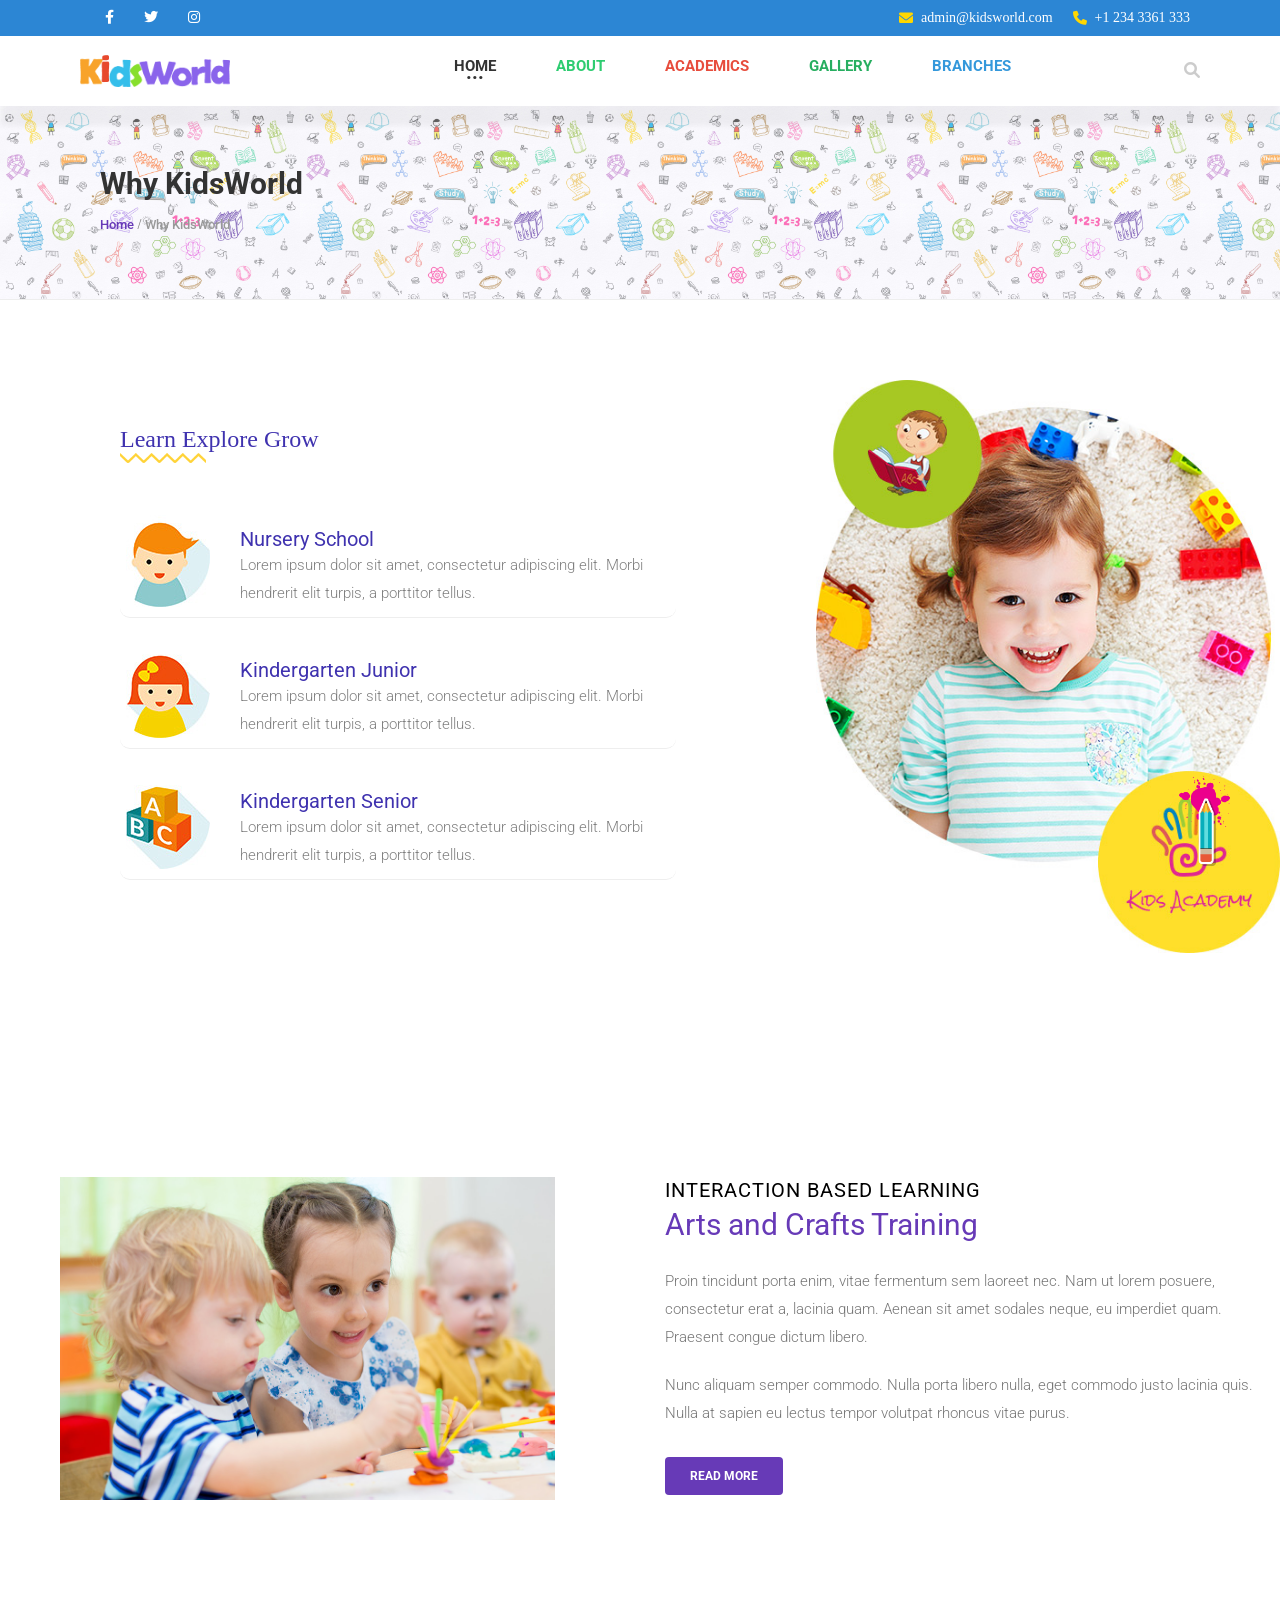
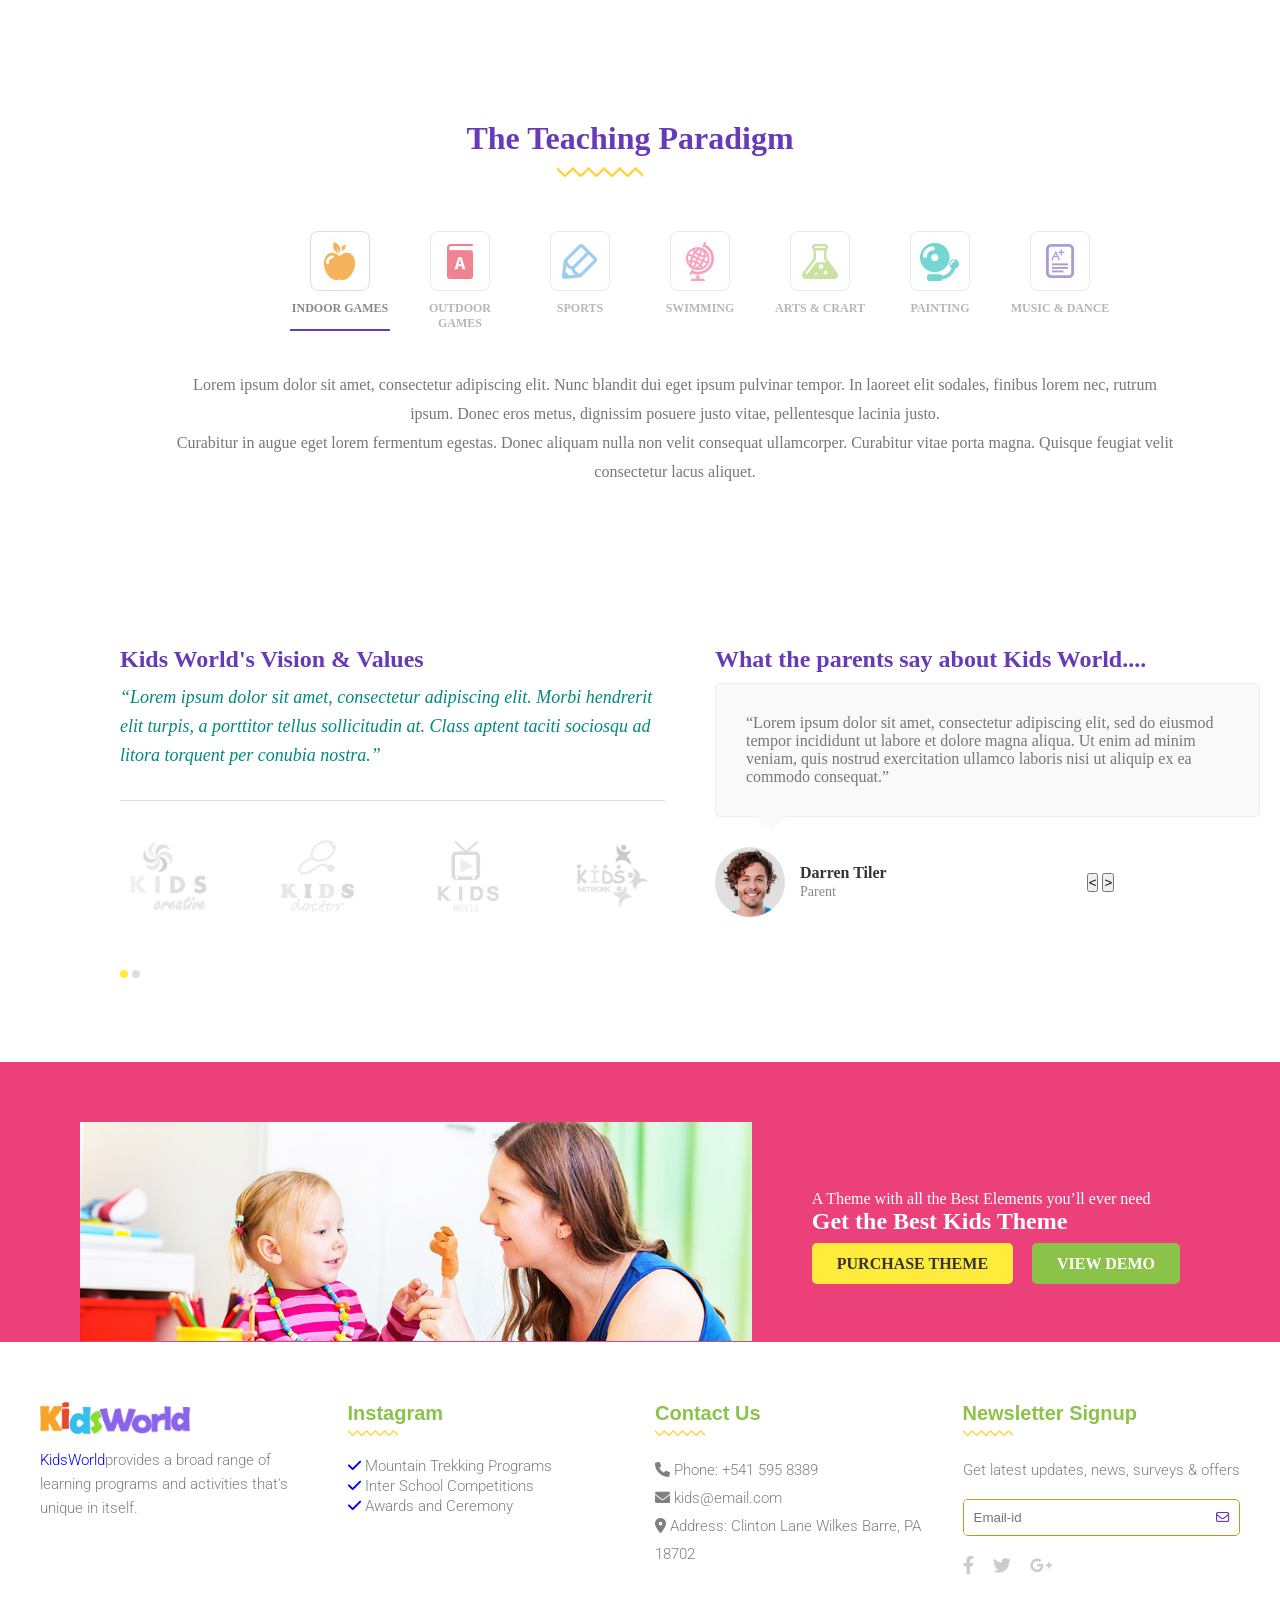
<file: kidsabout.html>
<!DOCTYPE html>
<html lang="en">
<head>
    <meta charset="UTF-8">
    <meta name="viewport" content="width=device-width, initial-scale=1.0">
    <title>Document</title>
     <link rel="stylesheet" href="https://cdnjs.cloudflare.com/ajax/libs/font-awesome/6.5.1/css/all.min.css">

    <link rel="stylesheet" href="https://cdnjs.cloudflare.com/ajax/libs/font-awesome/6.0.0/css/all.min.css">
    <link href="https://fonts.googleapis.com/css2?family=Roboto:wght@400;700;900&display=swap" rel="stylesheet">
    <link href="https://fonts.googleapis.com/css2?family=Oleo+Script:wght@400;700&display=swap" rel="stylesheet">
    <link rel="stylesheet" href="./assets/css/kidsabout.css">
</head>
<body>
    <style>
        *{
            box-sizing: border-box;
            margin: 0;
            padding: 0;
        }
         .hero-section {
            
               display: block;
               width: 100%;
               clear: both; 
                position: relative; 
}
.fixed-pencil {
    position: fixed;
     bottom: 30px;    
    right: 30px;       
    width: 90px;       
    z-index: 9999;     
    cursor: pointer;
    transition: 0.3s ease;
}


.fixed-pencil:hover {
    transform: scale(1.2) rotate(15deg);
}

.fixed-pencil img {
    width: 100%;
    height: auto;
}

     </style>
</head>
<body>
    <div class="top-bar">
        <div class="top-flex">
            <div class="social-links">
                <a href="#"><i class="fab fa-facebook-f"></i></a>
                <a href="#"><i class="fab fa-twitter"></i></a>
                <a href="#"><i class="fab fa-instagram"></i></a>
                <a href="#"><i class="fab fa-linedin-in"></i></a>
             </div>
             <div class="contact-info">
                <span><i class="fas fa-envelope"></i>admin@kidsworld.com</span>
                <span><i class="fas fa-phone"></i> +1 234 3361 333</span>
            </div>
        </div>
     </div>
   <header class="main-header">
    <div class="container nav-flex">
        <div class="logo">
            <img src="assets/image/logo.png" alt="logo" style="width: 150px;">
        </div>
        <nav>
            <ul class="nav-links">
                <li class="dropdown"><a href="index.html" class="active">HOME</a>
                <ul class="dropdown-content">
                    <li><a href="#">Home Kindergarten</a></li>
                </ul>
            </li>
                <li class="dropdown"><a href="#" class="target">ABOUT</a>
                    
                <ul class="dropdown-content">
                    <li> <a href="#">Infrastructre</a></li>
                </ul>
            </li>
                <li class="dropdown"><a href="kidsaca.html" class="target">ACADEMICS</a>
                <ul class="dropdown-content"> 
                    <li><a href="#">Our Approach </a></li>
                </ul>
            </li>
                <li class="dropdown"><a href="kidsgal.html" class="target">GALLERY</a>
                <ul class="dropdown-content">
                    <li> <a href="#">Portfofio-Title Overlay</a></li>
                </ul>
            </li>
                <li class="dropdown"><a href="kidsbran.html" class="target">BRANCHES</a>
                <ul class="dropdown-content"><li> <a href="#">Contact 1</a>
                </li>
            </ul>
            </li>
             </ul>
        </nav>
        <div class="search-btn"><i class="fas fa-search"></i>
        </div>
    </div>
   </header>
   <div class="fixed-pencil">
    <img src="assets/image/pencil.png" alt="Pencil Icon">
</div>
<section class="page-banner">
    <div class="banner-content">
        <h1>Why KidsWorld</h1>
        <nav class="breadcrumb">
            <a href="#">Home</a> / <span>Why KidsWorld</span>
        </nav>
    </div>
</section>
<section class="learn-section">
    <div class="container learn-flex">
        
        <div class="learn-content">
            <h2 class="title-purple">Learn Explore Grow</h2>
            <img  src="assets/image/zigzag.png" style="margin-bottom: 50px;" alt="zigzag"> 
            <div class="service-list">
                <div class="service-item">
                    <div style="margin-right: 50px;" class="icon-circle orange-bg" >
                        <img src="assets/image/icon5.jpg" alt="Nursery">
                    </div>
                    <div class="service-text">
                        <h3 >Nursery School</h3>
                        <p>Lorem ipsum dolor sit amet, consectetur adipiscing elit. Morbi hendrerit elit turpis, a porttitor tellus.</p>
                    </div>
                </div>

                <div class="service-item">
                    <div style="margin-right: 50px;" class="icon-circle yellow-bg">
                        <img src="assets/image/icon6.jpg" alt="Kindergarten">
                    </div>
                    <div class="service-text">
                        <h3>Kindergarten Junior</h3>
                        <p>Lorem ipsum dolor sit amet, consectetur adipiscing elit. Morbi hendrerit elit turpis, a porttitor tellus.</p>
                    </div>
                </div>

                <div class="service-item">
                    <div style="margin-right: 50px;" class="icon-circle teal-bg">
                        <img src="assets/image/icon4.jpg" alt="Senior">
                    </div>
                    <div class="service-text">
                        <h3>Kindergarten Senior</h3>
                        <p>Lorem ipsum dolor sit amet, consectetur adipiscing elit. Morbi hendrerit elit turpis, a porttitor tellus.</p>
                    </div>
                </div>
            </div>
        </div>

        <div class="learn-image-area">

                <img src="assets/image/img14.jpg" class="kid-img" alt="Kid">
        </div>
        
    </div>
</section>
<section class="arts-crafts-section">
    <div class="container1 arts-flex">
        
        <div class="arts-image">
            <img src="assets/image/why-kids.jpg" alt="Kids doing arts and crafts">
        </div>

        <div class="arts-content">
            <span class="sub-title">INTERACTION BASED LEARNING</span>
            <h2 class="main-title">Arts and Crafts Training</h2>
            
            <p>Proin tincidunt porta enim, vitae fermentum sem laoreet nec. Nam ut lorem posuere, consectetur erat a, lacinia quam. Aenean sit amet sodales neque, eu imperdiet quam. Praesent congue dictum libero.</p>
            
            <p>Nunc aliquam semper commodo. Nulla porta libero nulla, eget commodo justo lacinia quis. Nulla at sapien eu lectus tempor volutpat rhoncus vitae purus.</p>
            
            <a href="#" class="read-more-btn">READ MORE</a>
        </div>

    </div>
</section>
<section class="teaching-paradigm">
    <div class="container">
        <h2 class="section-title">The Teaching Paradigm</h2>
        <img src="assets/image/zigzag.png" style="margin-bottom: 50px;"alt="zigzag"> 

        <div  style="margin-left: 200px;" class="tabs-nav">
            <div class="tab-item active">
                <div class="tab-icon"><img src="assets/image/legacy_03.jpg" alt="apple"></div>
                <span>INDOOR GAMES</span>
            </div>
            <div class="tab-item">
                <div class="tab-icon"><img src="assets/image/legacy_05.jpg" alt="book open"></div>
                <span>OUTDOOR GAMES</span>
            </div>
            <div class="tab-item">
                <div class="tab-icon"><img src="assets/image/legacy_07.jpg" alt="pencil"></div>
                <span>SPORTS</span>
            </div>
            <div class="tab-item">
                <div class="tab-icon"><img src="assets/image/legacy_09.jpg" alt="global"></div>
                <span>SWIMMING</span>
            </div>
            <div class="tab-item">
                <div class="tab-icon"><img src="assets/image/legacy_11.jpg" alt="glass"></div>
                <span>ARTS & CRART</span>
            </div>
            <div class="tab-item">
                <div class="tab-icon"><img src="assets/image/legacy_13.jpg" alt="phone"></div>
                <span>PAINTING</span>
            </div>
            <div class="tab-item">
                <div class="tab-icon"><img src="assets/image/legacy_15.jpg" alt="dic"></div>
                <span>MUSIC & DANCE</span>
            </div>
            </div>

        <div style="margin-left: 150px;"class="tab-content">
            <p>Lorem ipsum dolor sit amet, consectetur adipiscing elit. Nunc blandit dui eget ipsum pulvinar tempor. In laoreet elit sodales, finibus lorem nec, rutrum ipsum. Donec eros metus, dignissim posuere justo vitae, pellentesque lacinia justo.</p>
            <p>Curabitur in augue eget lorem fermentum egestas. Donec aliquam nulla non velit consequat ullamcorper. Curabitur vitae porta magna. Quisque feugiat velit consectetur lacus aliquet.</p>
        </div>
    </div>
</section>
<section class="vision-testimonial-section">
    <div class="container vision-flex">
        
        <div class="vision-column">
            <h2 class="section-title-small">Kids World's Vision & Values</h2>
            <div class="zigzag-yellow"></div>

            <div class="vision-quote">
                <p>“Lorem ipsum dolor sit amet, consectetur adipiscing elit. Morbi hendrerit elit turpis, a porttitor tellus sollicitudin at. Class aptent taciti sociosqu ad litora torquent per conubia nostra.”</p>
            </div>

            <div class="vision-logos">
                <img src="assets/image/client1.jpg" alt="Kids Creative">
                <img src="assets/image/client2.jpg" alt="Kids Doctor">
                <img src="assets/image/client3.jpg" alt="Kids Movie">
                <img src="assets/image/client4.jpg" alt="Kids Network">
            </div>
            <div class="dots">
                <span class="dot active"></span>
                <span class="dot"></span>
            </div>
        </div>

        <div class="testimonial-column">
            <h2 class="section-title-small">What the parents say about Kids World....</h2>
            <div class="zigzag-yellow"></div>

            <div class="testimonial-box">
                <p>“Lorem ipsum dolor sit amet, consectetur adipiscing elit, sed do eiusmod tempor incididunt ut labore et dolore magna aliqua. Ut enim ad minim veniam, quis nostrud exercitation ullamco laboris nisi ut aliquip ex ea commodo consequat.”</p>
                
                <div class="arrow-down"></div>
            </div>

            <div class="parent-info">
                <img src="assets/image/15.jpg" class="parent-img" alt="Darren Tiler">
                <div class="parent-details">
                    <span class="parent-name">Darren Tiler</span>
                    <span class="parent-role">Parent</span>
                </div>
                <div style="margin-left: 200px;" class="nav-arrows">
            
                    <button class="prev-btn">&lt;</button>
                    <button class="next-btn">&gt;</button>
                </div>
            </div>
        </div>
   </div>
   </section>
   <section class="get-theme-banner">
    <div class="container theme-flex">
        <div class="arts-image">
    <img src="assets/image/btm-img.jpg" alt="Kids doing arts and crafts">
</div>
        <div class="theme-text">
            <p>A Theme with all the Best Elements you’ll ever need</p>
            <h2>Get the Best Kids Theme</h2>
        
        
            <a href="#" class="btn-yellow">PURCHASE THEME</a>
            <a href="#" class="btn-green">VIEW DEMO</a>
        </div>
    </div>
    <div class="color-border-line"></div>
</section>

<footer class="footer-section">
    <div class="footer-container">
        
        <div class="footer-col">
            <div>
            <img src="assets/image/footer_logo.png" alt="logo" style="width: 150px; margin-bottom: 10px;">
           </div>
            <p style="font-family: 'Roboto',sans-serif;font-weight: 300;font-size: 15px; line-height: 24px;color: grey;"> <span style="color: blue;">KidsWorld</span>provides a broad range of learning programs and activities that's unique in itself.</p>
            
        </div>

        <div class="footer-col">
            <h3>Instagram</h3>
            <img src="assets/image/zigzag.png" class="zigzag-line" alt="zigzag">
            <ul class="footer-links">
                <li><i class="fas fa-check"></i> Mountain Trekking Programs</li>
                <li><i class="fas fa-check"></i> Inter School Competitions</li>
                <li><i class="fas fa-check"></i> Awards and Ceremony</li>
            </ul>
            </div>

        <div class="footer-col">
            <h3>Contact Us</h3>
            <img src="assets/image/zigzag.png" class="zigzag-line" alt="zigzag">
            <p><i class="fas fa-phone"></i> Phone: +541 595 8389</p>
            <p><i class="fas fa-envelope"></i> kids@email.com</p>
            <p><i class="fas fa-map-marker-alt"></i> Address: Clinton Lane Wilkes Barre, PA 18702</p>
        </div>

        <div class="footer-col">
            <h3>Newsletter Signup</h3>
            <img src="assets/image/zigzag.png" class="zigzag-line" alt="zigzag">
            <p>Get latest updates, news, surveys & offers</p>
            <div class="newsletter-box">
                <input type="email" placeholder="Email-id">
                <button><i class="far fa-envelope"></i></button>
            </div>
            <div class="social-icons">
                <a href="#"><i class="fab fa-facebook-f"></i></a>
                <a href="#"><i class="fab fa-twitter"></i></a>
                <a href="#"><i class="fab fa-google-plus-g"></i></a>
            </div>
        </div>

    </div>
</footer>

    
</body>
</html>
</file>
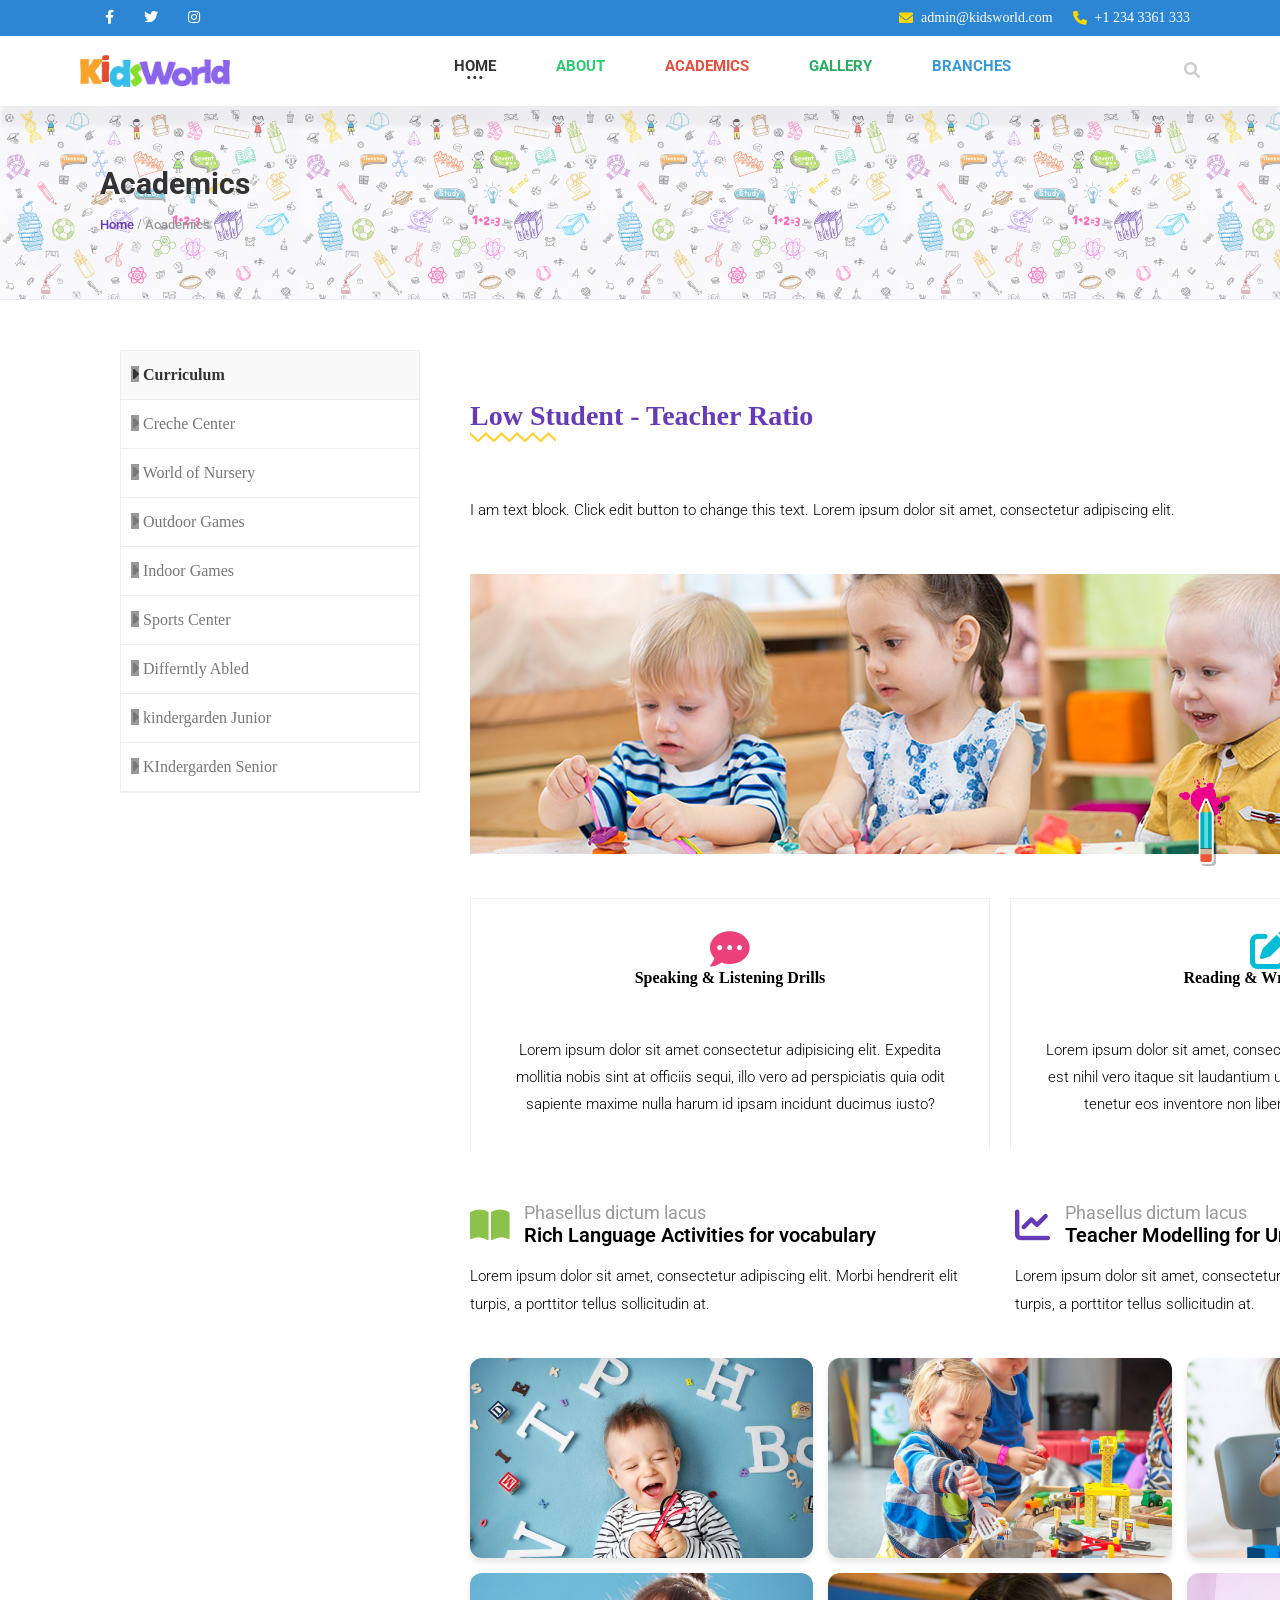
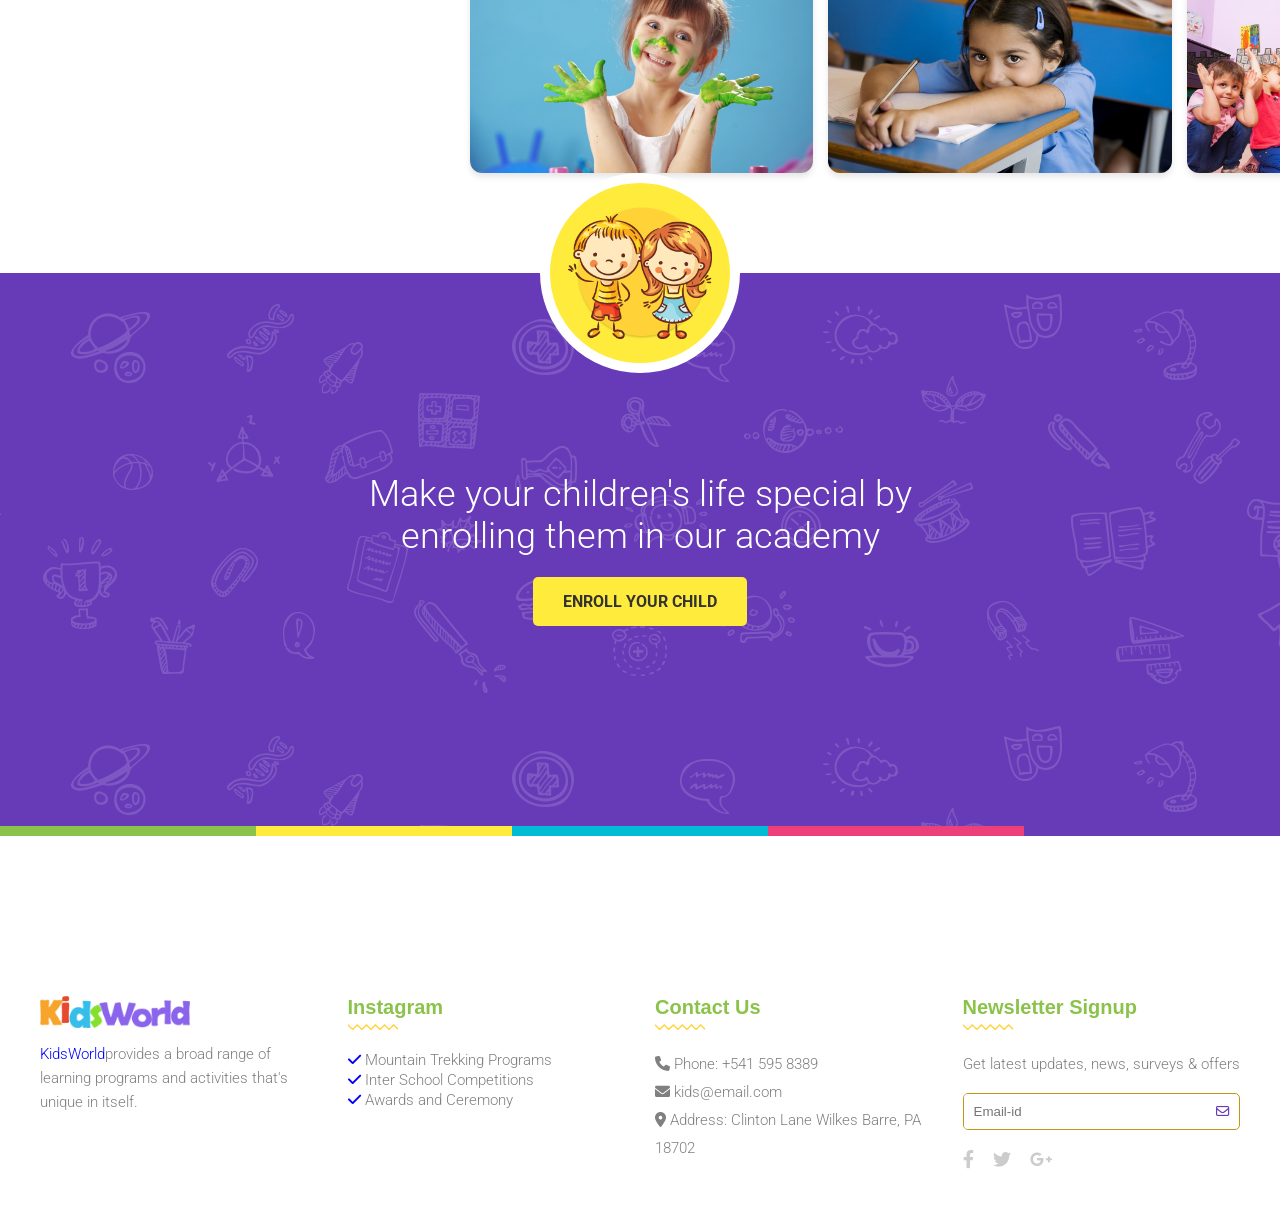
<file: kidsaca.html>
<!DOCTYPE html>
<html lang="en">
<head>
    <meta charset="UTF-8">
    <meta name="viewport" content="width=device-width, initial-scale=1.0">
    <title>Document</title>
    <link rel="stylesheet" href="https://cdnjs.cloudflare.com/ajax/libs/font-awesome/6.5.1/css/all.min.css">

    <link rel="stylesheet" href="https://cdnjs.cloudflare.com/ajax/libs/font-awesome/6.0.0/css/all.min.css">
    <link href="https://fonts.googleapis.com/css2?family=Roboto:wght@400;700;900&display=swap" rel="stylesheet">
    <link href="https://fonts.googleapis.com/css2?family=Oleo+Script:wght@400;700&display=swap" rel="stylesheet">
    <link rel="stylesheet" href="./assets/css/kidsacd.css">
</head>
<body>
    <style>
        *{
            box-sizing: border-box;
            margin: 0;
            padding: 0;
        }
         .hero-section {
            
               display: block;
               width: 100%;
               clear: both; 
                position: relative; 
}
.fixed-pencil {
    position: fixed;
     bottom: 30px;    
    right: 30px;       
    width: 90px;       
    z-index: 9999;     
    cursor: pointer;
    transition: 0.3s ease;
}


.fixed-pencil:hover {
    transform: scale(1.2) rotate(15deg);
}

.fixed-pencil img {
    width: 100%;
    height: auto;
}

     </style>
</head>
<body>
    <div class="top-bar">
        <div class="top-flex">
            <div class="social-links">
                <a href="#"><i class="fab fa-facebook-f"></i></a>
                <a href="#"><i class="fab fa-twitter"></i></a>
                <a href="#"><i class="fab fa-instagram"></i></a>
                <a href="#"><i class="fab fa-linedin-in"></i></a>
             </div>
             <div class="contact-info">
                <span><i class="fas fa-envelope"></i>admin@kidsworld.com</span>
                <span><i class="fas fa-phone"></i> +1 234 3361 333</span>
            </div>
        </div>
     </div>
   <header class="main-header">
    <div class="container nav-flex">
        <div class="logo">
            <img src="assets/image/logo.png" alt="logo" style="width: 150px;">
        </div>
        <nav>
            <ul class="nav-links">
                <li class="dropdown"><a href="index.html" class="active">HOME</a>
                <ul class="dropdown-content">
                    <li><a href="#">Home Kindergarten</a></li>
                </ul>
            </li>
                <li class="dropdown"><a href="kidsabout.html" class="target">ABOUT</a>
                    
                <ul class="dropdown-content">
                    <li> <a href="#">Infrastructre</a></li>
                </ul>
            </li>
                <li class="dropdown"><a href="#" class="target">ACADEMICS</a>
                <ul class="dropdown-content"> 
                    <li><a href="#">Our Approach </a></li>
                </ul>
            </li>
                <li class="dropdown"><a href="kidsgal.html" class="target">GALLERY</a>
                <ul class="dropdown-content">
                    <li> <a href="#">Portfofio-Title Overlay</a></li>
                </ul>
            </li>
                <li class="dropdown"><a href="kidsbran.html" class="target">BRANCHES</a>
                <ul class="dropdown-content"><li> <a href="#">Contact 1</a>
                </li>
            </ul>
            </li>
             </ul>
        </nav>
        <div class="search-btn"><i class="fas fa-search"></i>
        </div>
    </div>
   </header>
   <div class="fixed-pencil">
    <img src="assets/image/pencil.png" alt="Pencil Icon">
</div>
<section class="page-banner">
    <div class="banner-content">
        <h1>Academics</h1>
        <nav class="breadcrumb">
            <a href="#">Home</a> / <span>Academics</span>
        </nav>
    </div>
</section>
<section class="academics-section">
    <div class="container academics-flex">
        
        <aside class="academics-sidebar">
            <ul class="sidebar-menu">
                <li class="active"><i class="fas fa-caret-right fas1" ></i> Curriculum</li>
                <li><i class="fas fa-caret-right fas1"></i> Creche Center</li>
                <li><i class="fas fa-caret-right fas1"></i> World of Nursery</li>
                <li><i class="fas fa-caret-right fas1"></i> Outdoor Games</li>
                <li><i class="fas fa-caret-right fas1"></i> Indoor Games</li>
                <li><i class="fas fa-caret-right fas1"></i> Sports Center</li>
                <li><i class="fas fa-caret-right fas1"></i> Differntly Abled</li>
                <li><i class="fas fa-caret-right fas1"></i> kindergarden Junior</li>
                <li><i class="fas fa-caret-right fas1"></i> KIndergarden Senior</li>
                
            </ul>
        </aside>

        <div class="academics-content">
            <h2>Low Student - Teacher Ratio</h2>
            <img  src="assets/image/zigzag.png" style="margin-bottom: 50px;"alt="zigzag"> 
            
            <p>I am text block. Click edit button to change this text. Lorem ipsum dolor sit amet, consectetur adipiscing elit.</p>
            
            <div class="main-image">
                <img src="assets/image/academic4.jpg" alt="Kids in classroom">
            </div>

            <div class="info-boxes">
                <div class="info-card">
                    <i class="fas fa-comment-dots icon-pink"></i>
                    <h4>Speaking & Listening Drills</h4>
                    <p>Lorem ipsum dolor sit amet consectetur adipisicing elit. Expedita mollitia nobis sint at officiis sequi, illo vero ad perspiciatis quia odit sapiente maxime nulla harum id ipsam incidunt ducimus iusto?</p>
                </div>
                <div class="info-card">
                    <i class="fas fa-edit icon-blue"></i>
                    <h4>Reading & Writing Skills</h4>
                    <p>Lorem ipsum dolor sit amet, consectetur adipisicing elit. Autem iusto est nihil vero itaque sit laudantium ut possimus minus, aliquam quas tenetur eos inventore non libero reiciendis velit cum sunt.</p>
                </div>
            </div>
        

    
<div class="academics-details">
    <div class="curriculum-info">
        <div class="info-item">
            <div class="title-with-icon">
                <i class="fas fa-book-open icon-green"></i>
                <div>
                    <span class="sub-text">Phasellus dictum lacus</span>
                    <h3>Rich Language Activities for vocabulary</h3>
                </div>
            </div>
            <p>Lorem ipsum dolor sit amet, consectetur adipiscing elit. Morbi hendrerit elit turpis, a porttitor tellus sollicitudin at.</p>
        </div>

        <div class="info-item">
            <div class="title-with-icon">
                <i class="fas fa-chart-line icon-purple"></i>
                <div>
                    <span class="sub-text">Phasellus dictum lacus</span>
                    <h3>Teacher Modelling for Understanding</h3>
                </div>
            </div>
            <p>Lorem ipsum dolor sit amet, consectetur adipiscing elit. Morbi hendrerit elit turpis, a porttitor tellus sollicitudin at.</p>
        </div>
    </div>

    <div class="activity-gallery">
        <img src="assets/image/gall3.jpg" alt="ABC Learning">
        <img src="assets/image/gall4.jpg" alt="Playing">
        <img src="assets/image/gall5.jpg" alt="Building Blocks">
        <img src="assets/image/gall6.jpg" alt="Painting">
        <img src="assets/image/gall11.jpg" alt="Happy Kids">
        <img src="assets/image/gall12.jpg" alt="Classroom">
    </div>
</div>
</div>
</div>
</section>
<section class="enroll-section">
    <div class="enroll-bg">
        
        
        <div class="kids-circle">
            <img src="assets/image/testimonial1.png" alt="Kids">
        </div>

        <div class="enroll-content">
            <h2>Make your children's life special by enrolling them in our academy</h2>
            <a href="#" class="enroll-btn">ENROLL YOUR CHILD</a>
        </div>

    </div>
    <div class="color-border-line"></div>
</section>

<footer class="footer-section">
    <div class="footer-container">
        
        <div class="footer-col">
            <div>
            <img src="assets/image/footer_logo.png" alt="logo" style="width: 150px; margin-bottom: 10px;">
           </div>
            <p style="font-family: 'Roboto',sans-serif;font-weight: 300;font-size: 15px; line-height: 24px;color: grey;"> <span style="color: blue;">KidsWorld</span>provides a broad range of learning programs and activities that's unique in itself.</p>
            
        </div>

        <div class="footer-col">
            <h3>Instagram</h3>
            <img src="assets/image/zigzag.png" class="zigzag-line" alt="zigzag">
            <ul class="footer-links">
                <li><i class="fas fa-check"></i> Mountain Trekking Programs</li>
                <li><i class="fas fa-check"></i> Inter School Competitions</li>
                <li><i class="fas fa-check"></i> Awards and Ceremony</li>
            </ul>
            </div>

        <div class="footer-col">
            <h3>Contact Us</h3>
            <img src="assets/image/zigzag.png" class="zigzag-line" alt="zigzag">
            <p><i class="fas fa-phone"></i> Phone: +541 595 8389</p>
            <p><i class="fas fa-envelope"></i> kids@email.com</p>
            <p><i class="fas fa-map-marker-alt"></i> Address: Clinton Lane Wilkes Barre, PA 18702</p>
        </div>

        <div class="footer-col">
            <h3>Newsletter Signup</h3>
            <img src="assets/image/zigzag.png" class="zigzag-line" alt="zigzag">
            <p>Get latest updates, news, surveys & offers</p>
            <div class="newsletter-box">
                <input type="email" placeholder="Email-id">
                <button><i class="far fa-envelope"></i></button>
            </div>
            <div class="social-icons">
                <a href="#"><i class="fab fa-facebook-f"></i></a>
                <a href="#"><i class="fab fa-twitter"></i></a>
                <a href="#"><i class="fab fa-google-plus-g"></i></a>
            </div>
        </div>

    </div>
</footer>
</body>
</html>
</file>
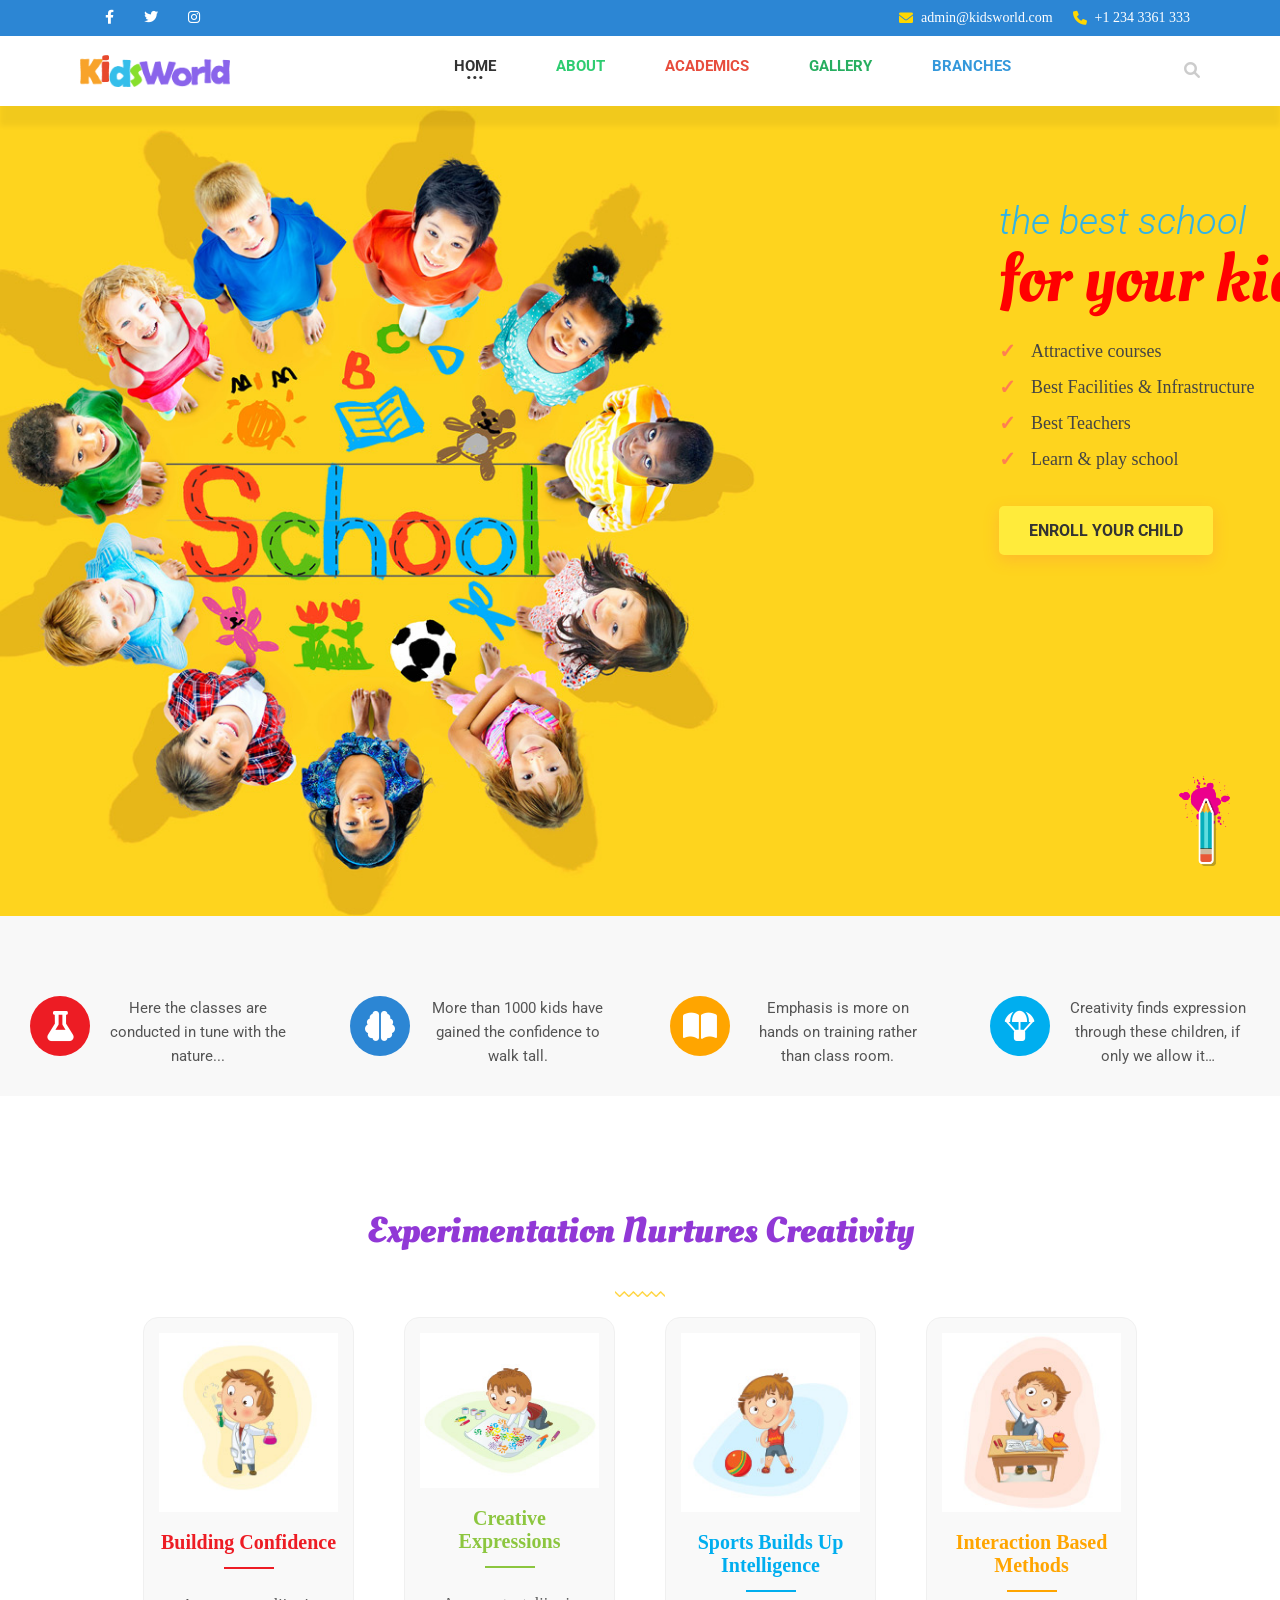
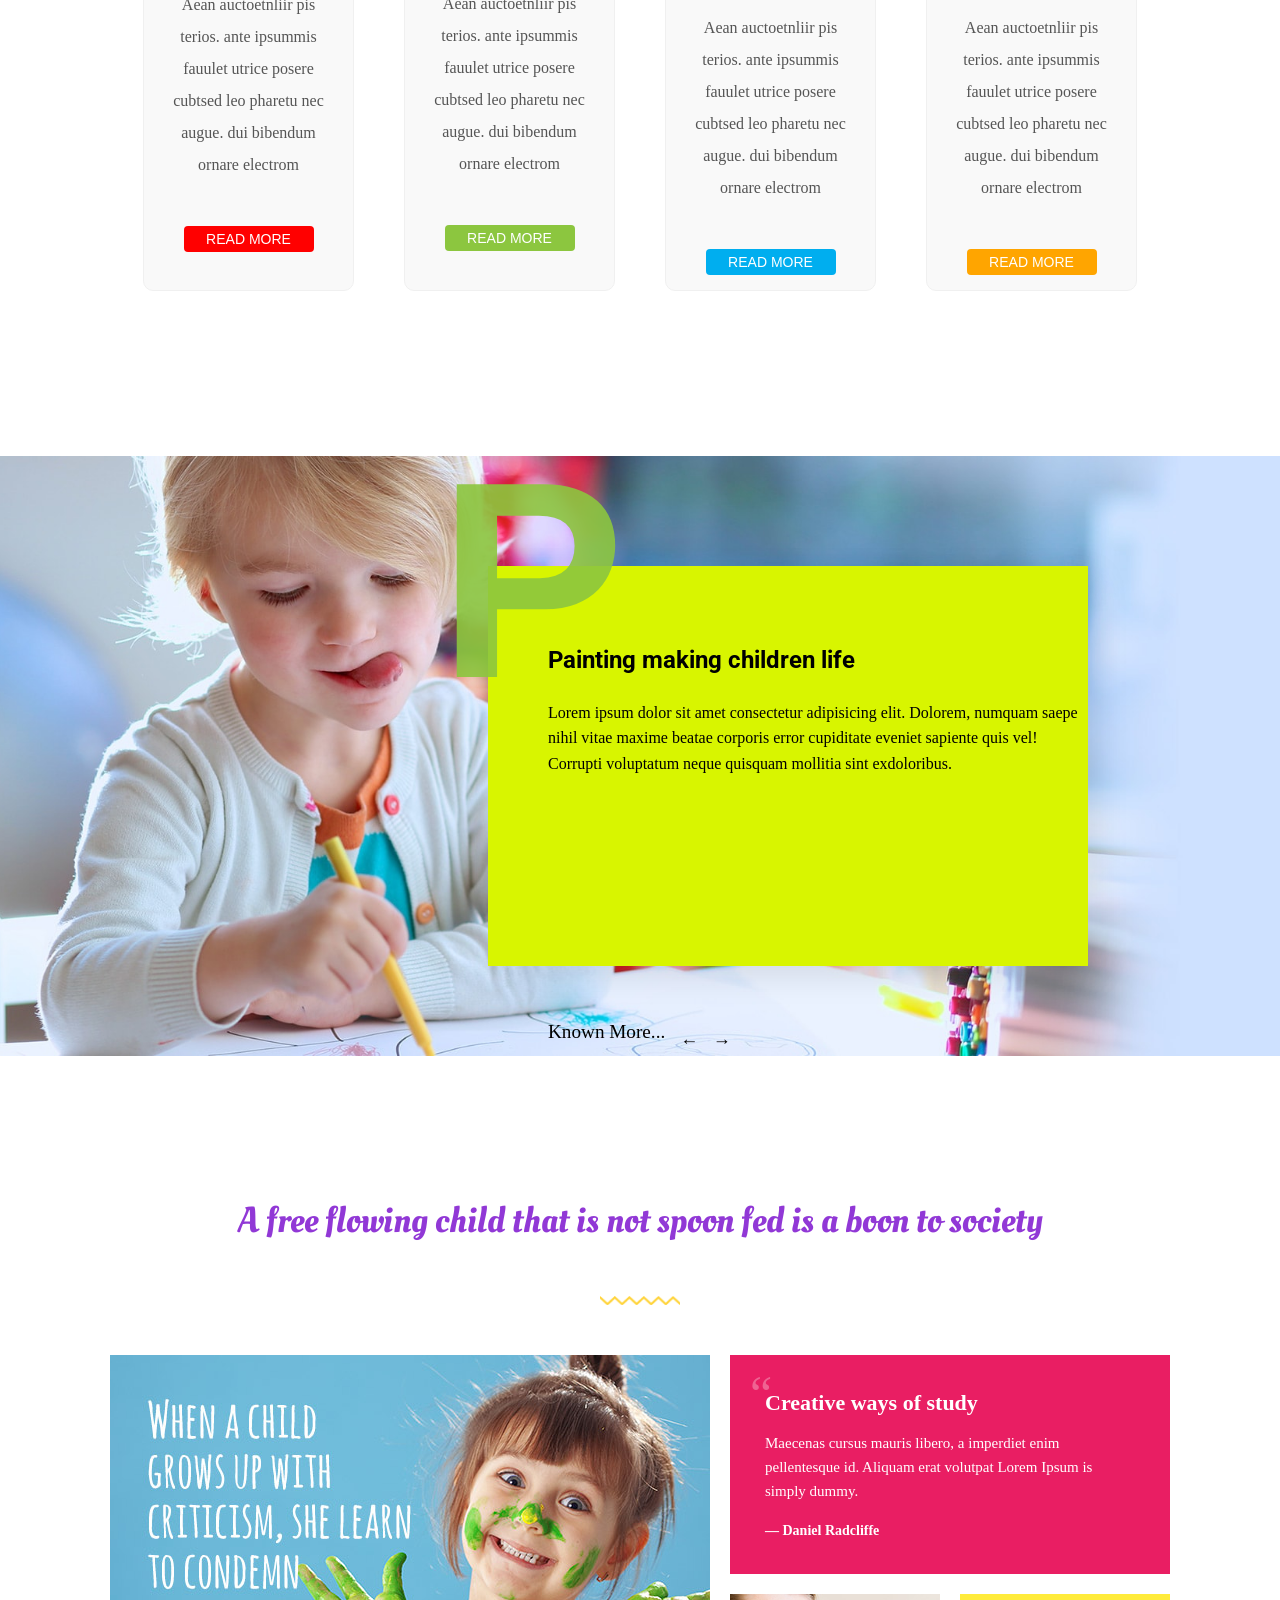
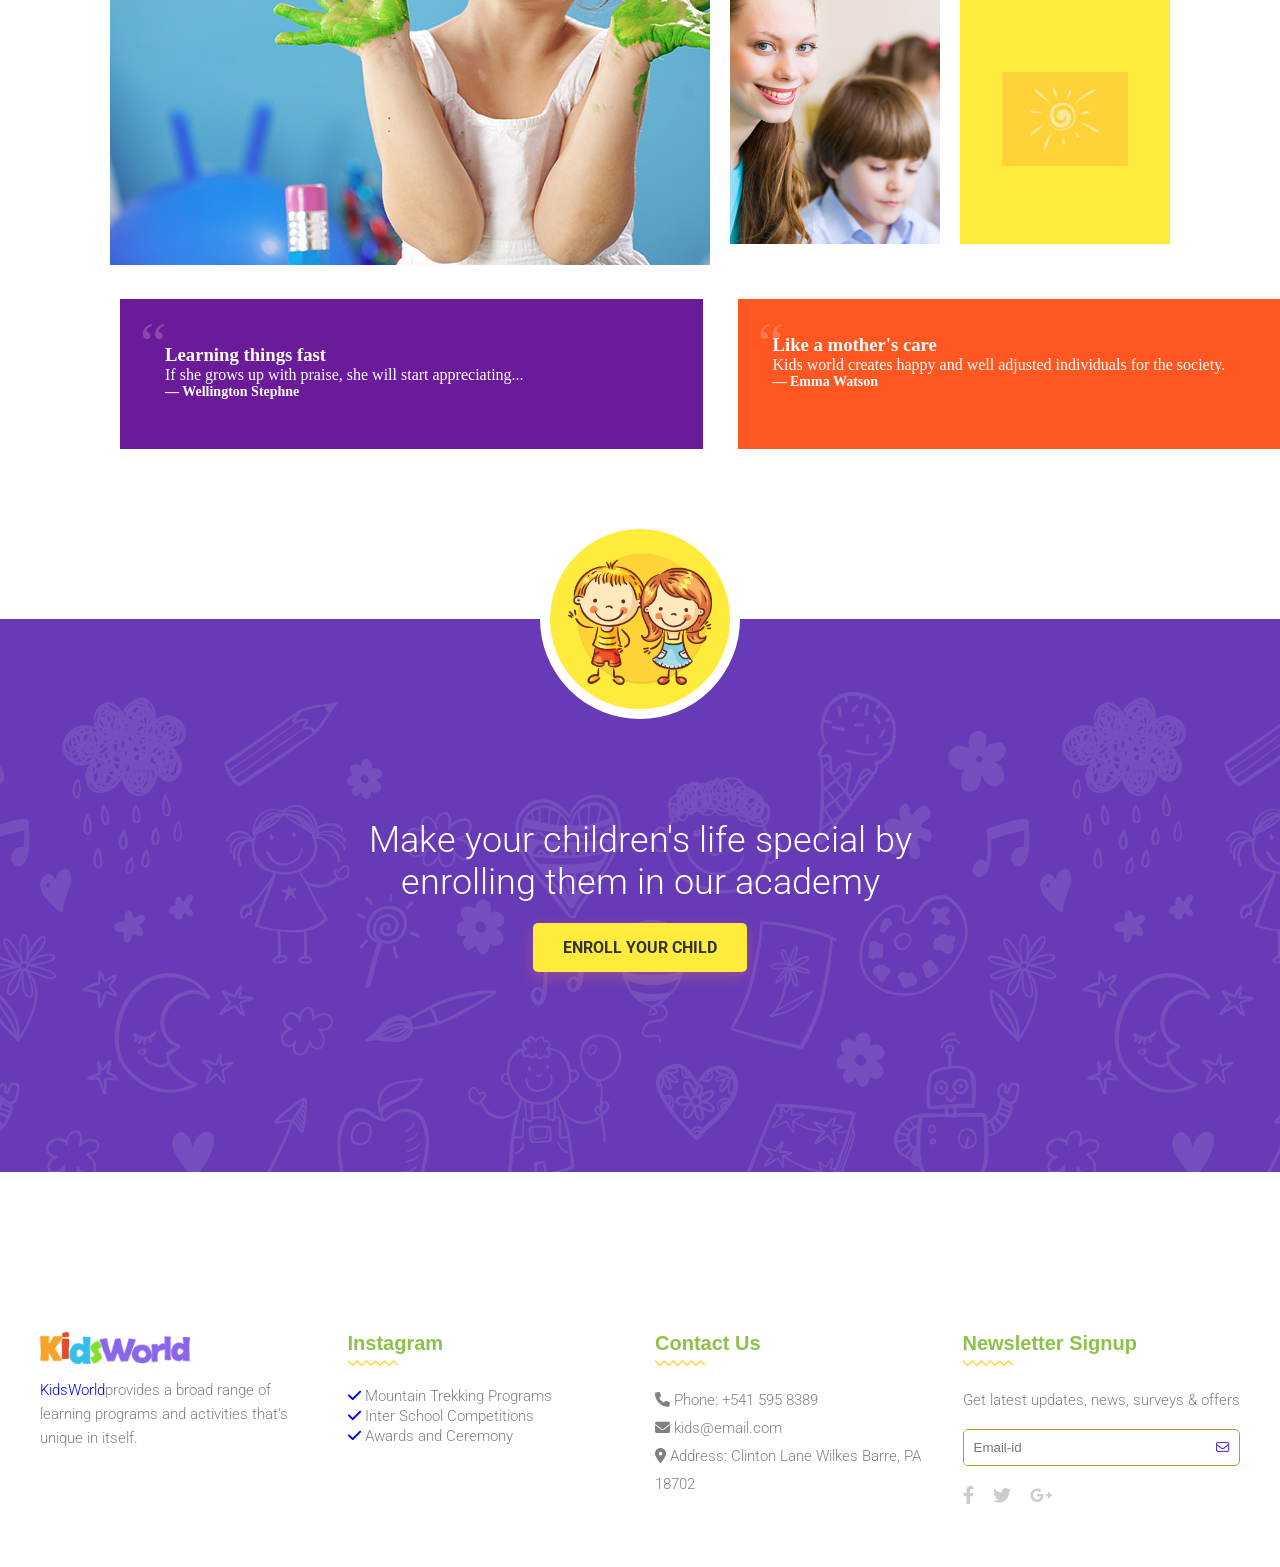
<file: kidsbran.html>
<!DOCTYPE html>
<html lang="en">
<head>
    <meta charset="UTF-8">
    <meta name="viewport" content="width=device-width, initial-scale=1.0">
    <title>Document</title>
    <link rel="stylesheet" href="https://cdnjs.cloudflare.com/ajax/libs/font-awesome/6.5.1/css/all.min.css">

    <link rel="stylesheet" href="https://cdnjs.cloudflare.com/ajax/libs/font-awesome/6.0.0/css/all.min.css">
    <link href="https://fonts.googleapis.com/css2?family=Roboto:wght@400;700;900&display=swap" rel="stylesheet">
    <link href="https://fonts.googleapis.com/css2?family=Oleo+Script:wght@400;700&display=swap" rel="stylesheet">
    <link rel="stylesheet" href="./assets/css/kidsbra.css">
</head>
<body>
    <style>
        *{
            box-sizing: border-box;
            margin: 0;
            padding: 0;
        }
         .hero-section {
            
               display: block;
               width: 100%;
               clear: both; 
                position: relative; 
}
.fixed-pencil {
    position: fixed;
     bottom: 30px;    
    right: 30px;       
    width: 90px;       
    z-index: 9999;     
    cursor: pointer;
    transition: 0.3s ease;
}


.fixed-pencil:hover {
    transform: scale(1.2) rotate(15deg);
}

.fixed-pencil img {
    width: 100%;
    height: auto;
}

     </style>
</head>
<body>
    <div class="top-bar">
        <div class="top-flex">
            <div class="social-links">
                <a href="#"><i class="fab fa-facebook-f"></i></a>
                <a href="#"><i class="fab fa-twitter"></i></a>
                <a href="#"><i class="fab fa-instagram"></i></a>
                <a href="#"><i class="fab fa-linedin-in"></i></a>
             </div>
             <div class="contact-info">
                <span><i class="fas fa-envelope"></i>admin@kidsworld.com</span>
                <span><i class="fas fa-phone"></i> +1 234 3361 333</span>
            </div>
        </div>
     </div>
   <header class="main-header">
    <div class="container nav-flex">
        <div class="logo">
            <img src="assets/image/logo.png" alt="logo" style="width: 150px;">
        </div>
        <nav>
            <ul class="nav-links">
                <li class="dropdown"><a href="index.html" class="active">HOME</a>
                <ul class="dropdown-content">
                    <li><a href="#">Home Kindergarten</a></li>
                </ul>
            </li>
                <li class="dropdown"><a href="kidsabout.html" class="target">ABOUT</a>
                    
                <ul class="dropdown-content">
                    <li> <a href="#">Infrastructre</a></li>
                </ul>
            </li>
                <li class="dropdown"><a href="kidsaca.html" class="target">ACADEMICS</a>
                <ul class="dropdown-content"> 
                    <li><a href="#">Our Approach </a></li>
                </ul>
            </li>
                <li class="dropdown"><a href="kidsgal.html" class="target">GALLERY</a>
                <ul class="dropdown-content">
                    <li> <a href="#">Portfofio-Title Overlay</a></li>
                </ul>
            </li>
                <li class="dropdown"><a href="#" class="target">BRANCHES</a>
                <ul class="dropdown-content"><li> <a href="#">Contact 1</a>
                </li>
            </ul>
            </li>
             </ul>
        </nav>
        <div class="search-btn"><i class="fas fa-search"></i>
        </div>
    </div>
   </header>
   <div class="fixed-pencil">
    <img src="assets/image/pencil.png" alt="Pencil Icon">
</div>
<section class="hero-section">
    <div class="hero-container">
            <div class="hero-text">
            <h4 class="animate-item-1">the best school</h4>
            <h1 class="animate-item-2" style="font-family:'Oleo Script';">for your kids</h1>
            
            <ul class="hero-list">
                <li class="animate-item-3">Attractive courses</li>
                <li class="animate-item-4">Best Facilities & Infrastructure</li>
                <li class="animate-item-5">Best Teachers</li>
                <li class="animate-item-6">Learn & play school</li>
            </ul>

            <button class="enroll-btn animate-item-7">ENROLL YOUR CHILD</button>
        </div>
        </div>
</section>
<section class="icon-features">
    <div class="feature-item">
    <div class="icon circle-pink"><i class="fas fa-flask"></i></div>
    <p>Here the classes are conducted in tune with the nature...</p>
  </div>
  <div class="feature-item">
    <div class="icon circle-skyblue"><i class="fas fa-brain"></i></div>
    <p>More than 1000 kids have gained the confidence to walk tall.</p>
  </div>
  <div class="feature-item">
    <div class="icon circle-orange"><i class="fa-solid fa-book-open"></i></div>
    <p>Emphasis is more on hands on training rather than class room.</p>
  </div>
   <div class="feature-item">
    <div class="icon circle-blue"><i class="fa-solid fa-parachute-box"></i></div>
    <p>Creativity finds expression through these children, if only we allow it…</p>
  </div>
  </section>

<section class="experimentation">
    <div class="title-wrapper">
  <h2 class="section-title">Experimentation Nurtures Creativity</h2>
  <img src="assets/image/zigzag.png" class="zigzag-line" alt="zigzag separator">
  <div class="card-container">
    <div class="info-card">
      <img src="assets/image/home_03.jpg" alt="Building Confidence">
      <h3 class="card-pink">Building Confidence</h3> 
      <p style="line-height: 2;"> Aean auctoetnliir pis terios. ante ipsummis fauulet utrice posere cubtsed leo pharetu nec augue. dui bibendum ornare electrom </p>
      <button class="read-btn-red">READ MORE</button>
      
    </div>
    
    <div class="info-card">
        <img src="assets/image/home_05.jpg" alt="Creative Expressions">
      <h3 class="card-green">Creative Expressions</h3>
       <p style="line-height: 2;"> Aean auctoetnliir pis terios. ante ipsummis fauulet utrice posere cubtsed leo pharetu nec augue. dui bibendum ornare electrom </p>
       
       <button class="read-btn-green">READ MORE</button>
    </div>
    <div class="info-card">
      <img src="assets/image/home_07.jpg" alt="Sports">
      <h3 class="card-skyblue">Sports Builds Up Intelligence</h3>
       <p  style="line-height: 2;"> Aean auctoetnliir pis terios. ante ipsummis fauulet utrice posere cubtsed leo pharetu nec augue. dui bibendum ornare electrom </p>
       <button class="read-btn-skyblue">READ MORE</button>
    </div>
    <div class="info-card">
      <img src="assets/image/home_09.jpg" alt="Interface">
      <h3 class="card-orange">Interaction Based Methods</h3>
       <p style="line-height: 2;"> Aean auctoetnliir pis terios. ante ipsummis fauulet utrice posere cubtsed leo pharetu nec augue. dui bibendum ornare electrom </p>
       <button class="read-btn-orange">READ MORE</button>
    </div>
    </div>
    </div>
</section>
<section class="painting-slider">
    
        <img src="assets/image/fullwidth-slider-section-min.jpg" class="slider-big-img" alt="kid painting">
        <div class="slider-container">
        <div class="slider-content">
            
            <div class="info-box">
            <h2 style="font-family: 'Roboto',sans-serif;margin-bottom: 25px; line-height: 1.2; ">Painting making children life</h2>
            <p style=" margin: bottom 30px;line-height:1.6; position: absolute;">Lorem ipsum dolor sit amet consectetur adipisicing elit. Dolorem, numquam saepe nihil vitae maxime beatae corporis error cupiditate eveniet sapiente quis vel! Corrupti voluptatum neque quisquam mollitia sint exdoloribus.</p>
            <span class="big-letter">P</span>
            <div class="link-wrapper">
            <a href="#" class="knownmore">Known More...</a>
            <span class="arrows">← →</span></div>
                </div>
         </div>
         </div>
    </div>
</section>
<section class="features-section">
    <div class="quote-wrapper">
        <h2 class="main-quote">A free flowing child that is not spoon fed is a boon to society</h2>
        <img src="assets/image/zigzag.png" class="zigzag-line1" alt="zigzag separator" style="text-align: center;">

    <div class="features-grid">
        <div class="feature-card large-card">
            <img src="assets/image/kid-painting2.jpg" alt="Child Painting with Quote">
        </div>
         <div class="right-features">
            <div class="feature-card pink-bg">
                <span class="quote-mark">“</span>
                <h3>Creative ways of study</h3>
                <p>Maecenas cursus mauris libero, a imperdiet enim pellentesque id. Aliquam erat volutpat Lorem Ipsum is simply dummy.</p>
                <span class="author">— Daniel Radcliffe</span>
            </div>
            <div class="bottom-small-grid">
                <div class="small-card img-card">
                    <img src="assets/image/teacher-kid.jpg" alt="Teacher">
                </div>
                <div class="small-card yellow-bg">
              <img src="assets/image/sun.jpg" alt="sun"> 
              
            </div>
            
        </div>
        </div>
    </div>
    <div class="bottom-full-grid">
    <div class="feature-card purple-bg">
        <span class="quote-mark">“</span>
        <h3>Learning things fast</h3>
        <p>If she grows up with praise, she will start appreciating...</p>
        <span class="author">— Wellington Stephne</span>
    </div>

    <div class="feature-card orange-bg">
        <span class="quote-mark">“</span>
        <h3>Like a mother's care</h3>
        <p>Kids world creates happy and well adjusted individuals for the society.</p>
        <span class="author">— Emma Watson</span>
    </div>
</div>
</section>
<section class="enroll-section">
    <div class="enroll-bg">
        
        
        <div class="kids-circle">
            <img src="assets/image/testimonial1.png" alt="Kids">
        </div>

        <div class="enroll-content">
            <h2>Make your children's life special by enrolling them in our academy</h2>
            <a href="#" class="enroll-btn">ENROLL YOUR CHILD</a>
        </div>

    </div>
</section>
<footer class="footer-section">
    <div class="footer-container">
        
        <div class="footer-col">
            <div>
            <img src="assets/image/footer_logo.png" alt="logo" style="width: 150px; margin-bottom: 10px;">
           </div>
            <p style="font-family: 'Roboto',sans-serif;font-weight: 300;font-size: 15px; line-height: 24px;color: grey;"> <span style="color: blue;">KidsWorld</span>provides a broad range of learning programs and activities that's unique in itself.</p>
            
        </div>

        <div class="footer-col">
            <h3>Instagram</h3>
            <img src="assets/image/zigzag.png" class="zigzag-line" alt="zigzag">
            <ul class="footer-links">
                <li><i class="fas fa-check"></i> Mountain Trekking Programs</li>
                <li><i class="fas fa-check"></i> Inter School Competitions</li>
                <li><i class="fas fa-check"></i> Awards and Ceremony</li>
            </ul>
            </div>

        <div class="footer-col">
            <h3>Contact Us</h3>
            <img src="assets/image/zigzag.png" class="zigzag-line" alt="zigzag">
            <p><i class="fas fa-phone"></i> Phone: +541 595 8389</p>
            <p><i class="fas fa-envelope"></i> kids@email.com</p>
            <p><i class="fas fa-map-marker-alt"></i> Address: Clinton Lane Wilkes Barre, PA 18702</p>
        </div>

        <div class="footer-col">
            <h3>Newsletter Signup</h3>
            <img src="assets/image/zigzag.png" class="zigzag-line" alt="zigzag">
            <p>Get latest updates, news, surveys & offers</p>
            <div class="newsletter-box">
                <input type="email" placeholder="Email-id">
                <button><i class="far fa-envelope"></i></button>
            </div>
            <div class="social-icons">
                <a href="#"><i class="fab fa-facebook-f"></i></a>
                <a href="#"><i class="fab fa-twitter"></i></a>
                <a href="#"><i class="fab fa-google-plus-g"></i></a>
            </div>
        </div>

    </div>
</footer>
</body>
</html>
</file>
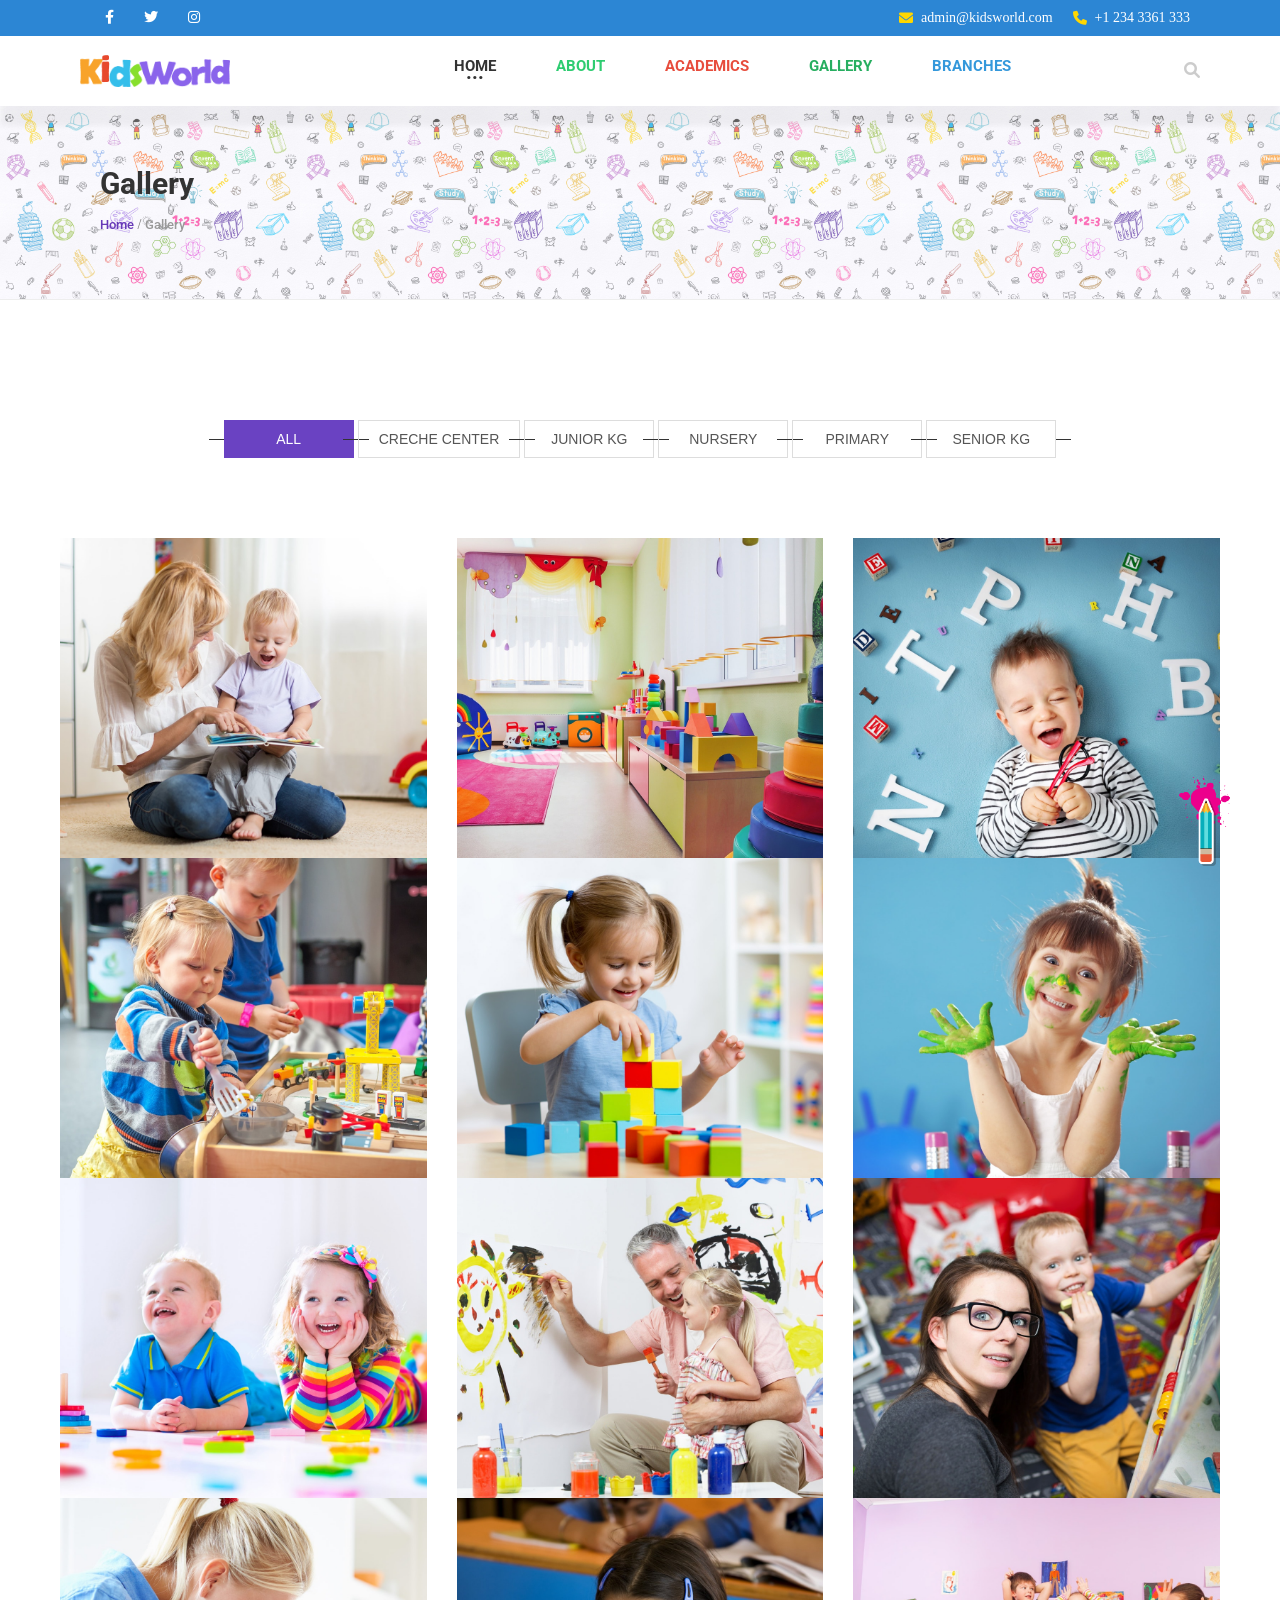
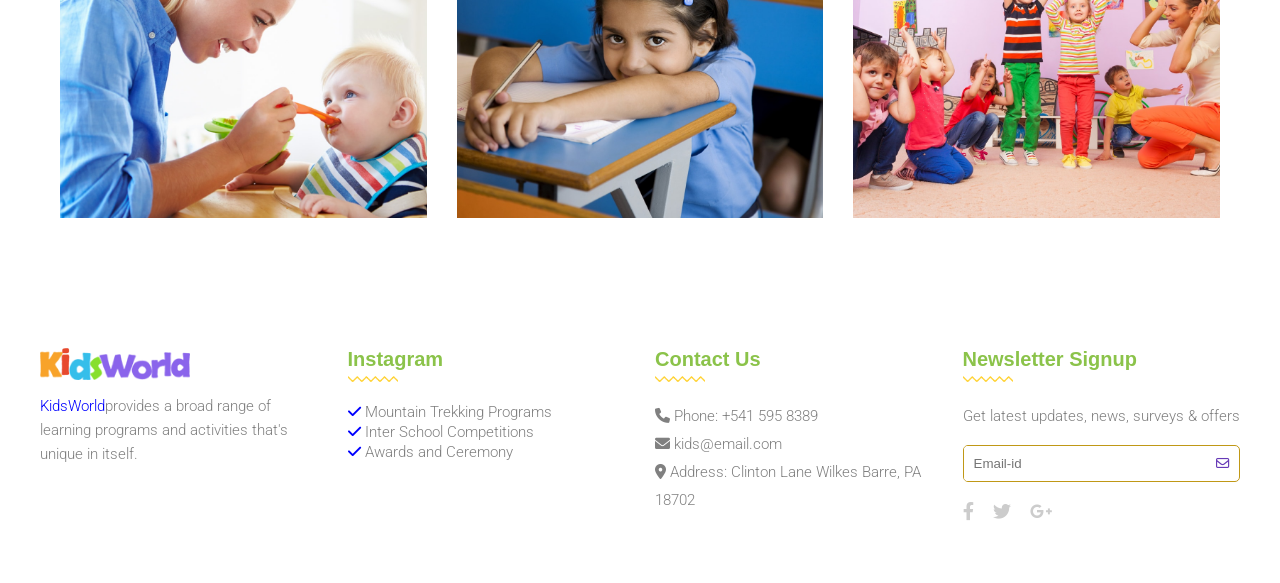
<file: kidsgal.html>
<!DOCTYPE html>
<html lang="en">
<head>
    <meta charset="UTF-8">
    <meta name="viewport" content="width=device-width, initial-scale=1.0">
    <title>Document</title>
    <link rel="stylesheet" href="https://cdnjs.cloudflare.com/ajax/libs/font-awesome/6.5.1/css/all.min.css">
    
    <link rel="stylesheet" href="https://cdnjs.cloudflare.com/ajax/libs/font-awesome/6.0.0/css/all.min.css">
    <link href="https://fonts.googleapis.com/css2?family=Roboto:wght@400;700;900&display=swap" rel="stylesheet">
    <link href="https://fonts.googleapis.com/css2?family=Oleo+Script:wght@400;700&display=swap" rel="stylesheet">
    <link rel="stylesheet" href="./assets/css/kidsgal.css">
</head>
<body>
    <style>
        *{
            box-sizing: border-box;
            margin: 0;
            padding: 0;
        }
         .hero-section {
            
               display: block;
               width: 100%;
               clear: both; 
                position: relative; 
}
.fixed-pencil {
    position: fixed;
     bottom: 30px;    
    right: 30px;       
    width: 90px;       
    z-index: 9999;     
    cursor: pointer;
    transition: 0.3s ease;
}


.fixed-pencil:hover {
    transform: scale(1.2) rotate(15deg);
}

.fixed-pencil img {
    width: 100%;
    height: auto;
}

     </style>
</head>
<body>
    <div class="top-bar">
        <div class="top-flex">
            <div class="social-links">
                <a href="#"><i class="fab fa-facebook-f"></i></a>
                <a href="#"><i class="fab fa-twitter"></i></a>
                <a href="#"><i class="fab fa-instagram"></i></a>
                <a href="#"><i class="fab fa-linedin-in"></i></a>
             </div>
             <div class="contact-info">
                <span><i class="fas fa-envelope"></i>admin@kidsworld.com</span>
                <span><i class="fas fa-phone"></i> +1 234 3361 333</span>
            </div>
        </div>
     </div>
   <header class="main-header">
    <div class="container nav-flex">
        <div class="logo">
            <img src="assets/image/logo.png" alt="logo" style="width: 150px;">
        </div>
        <nav>
            <ul class="nav-links">
                <li class="dropdown"><a href="kidslay.html" class="active">HOME</a>
                <ul class="dropdown-content">
                    <li><a href="#">Home Kindergarten</a></li>
                </ul>
            </li>
                <li class="dropdown"><a href="index.html" class="target">ABOUT</a>
                    
                <ul class="dropdown-content">
                    <li> <a href="#">Infrastructre</a></li>
                </ul>
            </li>
                <li class="dropdown"><a href="kidsaca.html" class="target">ACADEMICS</a>
                <ul class="dropdown-content"> 
                    <li><a href="#">Our Approach </a></li>
                </ul>
            </li>
                <li class="dropdown"><a href="#" class="target">GALLERY</a>
                <ul class="dropdown-content">
                    <li> <a href="#">Portfofio-Title Overlay</a></li>
                </ul>
            </li>
                <li class="dropdown"><a href="kidsbran.html" class="target">BRANCHES</a>
                <ul class="dropdown-content"><li> <a href="#">Contact 1</a>
                </li>
            </ul>
            </li>
             </ul>
        </nav>
        <div class="search-btn"><i class="fas fa-search"></i>
        </div>
    </div>
   </header>
   <div class="fixed-pencil">
    <img src="assets/image/pencil.png" alt="Pencil Icon">
</div>
<section class="page-banner">
    <div class="banner-content">
        <h1>Gallery</h1>
        <nav class="breadcrumb">
            <a href="#">Home</a> / <span>Gallery</span>
        </nav>
    </div>
</section>
<div class="gallery-section">
 <div class="filter-section">
  <div class="filters-nav">
    <button class="filter-btn active">ALL</button>
    <button class="filter-btn">CRECHE CENTER</button>
    <button class="filter-btn">JUNIOR KG</button>
    <button class="filter-btn">NURSERY</button>
    <button class="filter-btn">PRIMARY</button>
     <button class="filter-btn">SENIOR KG</button>
    </div>
  </div>
  <div class="image-grid">
    <div class="image-item">
      <img src="assets/image/gall1.jpg" alt="child">
      <div class="overlay">
        <div class="top-icons">
            <a href="#" class="icon-link"><i class="fas fa-link"></i></a>
            <a href="#" class="icon-search"><i class="fas fa-search"></i></a>
        </div>
        <div class="overlay-text">
        <p>Duis fermentum felis</p>
        <span>Senior KG</span>
        </div>
      </div>
    </div>
    <div class="image-item">
      <img src="assets/image/gall2.jpg" alt="child">
      <div class="overlay">
        <div class="top-icons">
            <a href="#" class="icon-link"><i class="fas fa-link"></i></a>
            <a href="#" class="icon-search"><i class="fas fa-search"></i></a>
        </div>
        <div class="overlay-text">
        <p>Duis fermentum felis</p>
        <span>Senior KG</span>
        </div>
      </div>
    </div>
    <div class="image-item">
      <img src="assets/image/gall3.jpg" alt="child">
      <div class="overlay">
        <div class="top-icons">
            <a href="#" class="icon-link"><i class="fas fa-link"></i></a>
            <a href="#" class="icon-search"><i class="fas fa-search"></i></a>
        </div>
        <div class="overlay-text">
        <p>Duis fermentum felis</p>
        <span>Senior KG</span>
        </div>
      </div>
    </div>
    </div>
    <div class="image-grid">
    <div class="image-item">
      <img src="assets/image/gall4.jpg" alt="child">
      <div class="overlay">
        <div class="top-icons">
            <a href="#" class="icon-link"><i class="fas fa-link"></i></a>
            <a href="#" class="icon-search"><i class="fas fa-search"></i></a>
        </div>
        <div class="overlay-text">
        <p>Duis fermentum felis</p>
        <span>Senior KG</span>
        </div>
      </div>
    </div>
    <div class="image-item">
      <img src="assets/image/gall5.jpg" alt="child playing">
      <div class="overlay">
        <div class="top-icons">
            <a href="#" class="icon-link"><i class="fas fa-link"></i></a>
            <a href="#" class="icon-search"><i class="fas fa-search"></i></a>
        </div>
        <div class="overlay-text">
        <p>Duis fermentum felis</p>
        <span>Senior KG</span>
        </div>
      </div>
    </div>
    <div class="image-item">
      <img src="assets/image/gall6.jpg" alt="child">
      <div class="overlay">
        <div class="top-icons">
            <a href="#" class="icon-link"><i class="fas fa-link"></i></a>
            <a href="#" class="icon-search"><i class="fas fa-search"></i></a>
        </div>
        <div class="overlay-text">
        <p>Duis fermentum felis</p>
        <span>Senior KG</span>
        </div>
      </div>
    </div>
    </div>
    <div class="image-grid">
    <div class="image-item">
      <img src="assets/image/gall7.jpg" alt="child">
      <div class="overlay">
        <div class="top-icons">
            <a href="#" class="icon-link"><i class="fas fa-link"></i></a>
            <a href="#" class="icon-search"><i class="fas fa-search"></i></a>
        </div>
        <div class="overlay-text">
        <p>Duis fermentum felis</p>
        <span>Senior KG</span>
        </div>
      </div>
    </div>
    <div class="image-item">
      <img src="assets/image/gall8.jpg" alt="child">
      <div class="overlay">
        <div class="top-icons">
            <a href="#" class="icon-link"><i class="fas fa-link"></i></a>
            <a href="#" class="icon-search"><i class="fas fa-search"></i></a>
        </div>
        <div class="overlay-text">
        <p>Duis fermentum felis</p>
        <span>Senior KG</span>
        </div>
      </div>
    </div>
    <div class="image-item">
      <img src="/assets/image/gall9.jpg" alt="child">
      <div class="overlay">
        <div class="top-icons">
            <a href="#" class="icon-link"><i class="fas fa-link"></i></a>
            <a href="#" class="icon-search"><i class="fas fa-search"></i></a>
        </div>
        <div class="overlay-text">
        <p>Duis fermentum felis</p>
        <span>Senior KG</span>
        </div>
      </div>
    </div>
    </div>
    <div class="image-grid">
    <div class="image-item">
      <img src="assets/image/gall10.jpg" alt="child">
      <div class="overlay">
        <div class="top-icons">
            <a href="#" class="icon-link"><i class="fas fa-link"></i></a>
            <a href="#" class="icon-search"><i class="fas fa-search"></i></a>
        </div>
        <div class="overlay-text">
        <p>Duis fermentum felis</p>
        <span>Senior KG</span>
        </div>
      </div>
    </div>
    <div class="image-item">
      <img src="assets/image/gall11.jpg" alt="child">
      <div class="overlay">
        <div class="top-icons">
            <a href="#" class="icon-link"><i class="fas fa-link"></i></a>
            <a href="#" class="icon-search"><i class="fas fa-search"></i></a>
        </div>
        <div class="overlay-text">
        <p>Duis fermentum felis</p>
        <span>Senior KG</span>
        </div>
      </div>
    </div>
    <div class="image-item">
      <img src="assets/image/gall12.jpg" alt="child">
      <div class="overlay">
        <div class="top-icons">
            <a href="#" class="icon-link"><i class="fas fa-link"></i></a>
            <a href="#" class="icon-search"><i class="fas fa-search"></i></a>
        </div>
        <div class="overlay-text">
        <p>Duis fermentum felis</p>
        <span>Senior KG</span>
        </div>
      </div>
    </div>
    </div>
</div>
<footer class="footer-section">
    <div class="footer-container">
        
        <div class="footer-col">
            <div>
            <img src="assets/image/footer_logo.png" alt="logo" style="width: 150px; margin-bottom: 10px;">
           </div>
            <p style="font-family: 'Roboto',sans-serif;font-weight: 300;font-size: 15px; line-height: 24px;color: grey;"> <span style="color: blue;">KidsWorld</span>provides a broad range of learning programs and activities that's unique in itself.</p>
            
        </div>

        <div class="footer-col">
            <h3>Instagram</h3>
            <img src="assets/image/zigzag.png" class="zigzag-line" alt="zigzag">
            <ul class="footer-links">
                <li><i class="fas fa-check"></i> Mountain Trekking Programs</li>
                <li><i class="fas fa-check"></i> Inter School Competitions</li>
                <li><i class="fas fa-check"></i> Awards and Ceremony</li>
            </ul>
            </div>

        <div class="footer-col">
            <h3>Contact Us</h3>
            <img src="assets/image/zigzag.png" class="zigzag-line" alt="zigzag">
            <p><i class="fas fa-phone"></i> Phone: +541 595 8389</p>
            <p><i class="fas fa-envelope"></i> kids@email.com</p>
            <p><i class="fas fa-map-marker-alt"></i> Address: Clinton Lane Wilkes Barre, PA 18702</p>
        </div>

        <div class="footer-col">
            <h3>Newsletter Signup</h3>
            <img src="assets/image/zigzag.png" class="zigzag-line" alt="zigzag">
            <p>Get latest updates, news, surveys & offers</p>
            <div class="newsletter-box">
                <input type="email" placeholder="Email-id">
                <button><i class="far fa-envelope"></i></button>
            </div>
            <div class="social-icons">
                <a href="#"><i class="fab fa-facebook-f"></i></a>
                <a href="#"><i class="fab fa-twitter"></i></a>
                <a href="#"><i class="fab fa-google-plus-g"></i></a>
            </div>
        </div>

    </div>
</footer>

</body>
</html>
</file>
<file: assets/css/kidsabout.css>
.top-bar {
    background-color:#2c86d4;
    color: white;
    padding: 10px 0;
    position: relative;
    font-size: 13px;
    z-index: 5;
}
.top-flex {
    max-width: 1200px;
    margin: 0 auto;
    padding: 0 50px;
    display: flex;
    justify-content: space-between;
    align-items: center;
}
.contact-info {
    display: flex;
    gap: 20px;
    color: white;
    font-size: 14px;
}
.contact-info span {
    display: flex;
    align-items: center;
}
.contact-info i {
    margin-right: 8px;
    color: #ffd700;
}
.social-links {
    display: flex;
    gap: 15px;
}
.social-links a {
    color: white;
    font-size: 14px;
    margin-left: 15px;
    text-decoration: none;
    transition: 0.3s;
}
.social-links a:hover {
    color:#ffd700;
    transform: translateY(-2px);
}
.container {
    max-width: 1200px;
    margin: 0;
    padding: 0 20px;
} 
/*Header Style*/
.main-header {
    background: #fff;
    padding: 20px 0;
    width: 100%;
    box-shadow: 0 20px 5px rgba(0,0,0,0.05);
}
/*Adjust Main header Sticky Position*/
.main-header {
    position: sticky;
    top: 0;
    z-index: 10000;
    color: rgba(0,0,0,0.2);
}
 .nav-flex {
    max-width: 1200px;
    margin: 0 auto;
    display: flex;
    justify-content: space-between;
    align-items: center;
    padding: 0 40px;
}
.logo {
    height: 30px;
    width: 200px;

    display: flex;
    align-items: center;
    letter-spacing: -2px;
    cursor: pointer;text-transform: none;
}

.nav-links {
    display: flex;
    list-style: none; 
    gap: 60px;
    z-index: 9999;
}
.nav-links li a {
    text-decoration: none;
    font-size: 15px;
    font-family: 'Roboto',sans-serif;
    font-weight: bold;
    display: block; 
    position: relative;
    padding-bottom: 10px;
    color: #333;
    transition: 0.3s;
}
.dropdown {
    position: relative;
    display: inline-block;
}
.dropdown-content {
    display: none;
    position: absolute;
    top: 100%;
    left:0 ;
    background-color:#ffffff;
    min-width: 200px;
    box-shadow: 0px 8px 16px rgba(0,0,0,0.2);
    z-index: 10000 !important;
    list-style: none;
    padding: 10px 0;
    border-top: 3px solid #2c86d4;
}

.dropdown-content li a {
    color:#333333 !important;
    padding: 12px 20px;
    text-decoration: none;
    display: block;
    font-family: 'Roboto',sans-serif;
    font-size: 13px;
    font-weight: 500;
    transition: 0.3s;
}
.dropdown-content li a:hover {
    background-color: #f8f9fa;
    color: #2c86d4;
}
.dropdown:hover .dropdown-content {
    display:block !important;
}
.nav-links li:first-child a.active::after {
    content:'...';
    display: block;
    text-align: center;
    line-height: 5px;
    font-size: 20px;
    color:inherit;
    margin-top: -5px;

}
.dropdown:hover a.target::after {
    content:'...';
    display: block;
    text-align: center;
    line-height: 5px;
    font-size: 20px;
    color:inherit;
    margin-top: -5px;
}

.dropdown-content li {
    display: block;
    width: 100%;
}
@keyframes fadeInUp {
    from {opacity: 0; transform: translateY(10px);}
    to { opacity: 1; transform: translateY(0);}
}

.letter-i { color: #4ECDC4; font-style: italic;}
.letter-d { color: #FFD700; font-style: italic;}
.letter-s { color: #ff6b6b; font-style: italic;}
 /*Multi color Menu */
 .nav-links li:nth-child(2) a {color: #2ecc71;}
 .nav-links li:nth-child(3) a {color: #e74c3c;}
 .nav-links li:nth-child(4) a {color: #27ae60;}
 .nav-links li:nth-child(5) a {color: #3498db;}
 .nav-links li:nth-child(6) a {color: #f1c40f;}
 .page-banner {
    
    background-color: #f8f8f8; 
    background-image: url("../image/breadcrumb.jpg"); 
    background-repeat: repeat;
    background-size: 300px; 
    padding: 60px 0;
    text-align: left;
    border-bottom: 1px solid #eee;
}


.banner-content h1 {
    font-family: 'Roboto',sans-serif;
    font-weight: 400;
    font-size: 30px;
    font-style: normal;
    line-height: normal;
    color: #333;
    margin-bottom: 10px;
    font-weight: bold;
    margin-left: 100px;
    border: 10px;
    border-radius: 10px;
    }

.breadcrumb {
    font-size: 14px;
    color: #777;
    margin-left: 100px;
}

.breadcrumb a {
    color: #673ab7; 
    text-decoration: none;
    font-family: 'Roboto',sans-serif;
    font-weight: 500;
    font-size: 13px;
    font-style: normal;
    line-height: 28px;

}

.breadcrumb span {
    color: #999;
    font-family: 'Roboto',sans-serif;
    font-weight: 500;
    font-size: 13px;
    font-style: normal;
    line-height: 28px;
}
.learn-flex {
    display: flex;
    align-items: center;
    justify-content: space-between;
    padding: 80px 20px;
    gap: 40px;
}

.learn-content { flex: 1.2; margin-left: 100px; }
.learn-image-area { flex: 1; position: relative; }

/* Service Item Style */
.service-item {
    display: flex;
    margin-bottom: 30px;
    padding-bottom: 20px;
    border-bottom: 1px solid #eee; 
}

.icon-circle {
    width: 60px;
    height: 60px;
    border-radius: 50%;
    display: flex;
    justify-content: center;
    align-items: center;
    margin-right: 20px;
    flex-shrink: 0;
}

/* Image Layout Logic */
.main-circle-wrapper {
    position: relative;
    width: 450px;
    height: 450px;
}

.kid-img {
    width: 100%;
    height: 100%;
margin-left: 100px;
    object-fit: cover;
    
    
}

.float-icon {
    position: absolute;
    width: 120px;
    height: 120px;
    border-radius: 50%;
    display: flex;
    justify-content: center;
    align-items: center;
    border: 5px solid #fff;
}

.icon-top-left { top: -20px; left: -20px; }
.icon-bottom-right { bottom: -20px; right: 0; }
.service-text h3 p {
    margin-right: 100px;
    gap:50px;
}
.title-purple {
    font-weight: 400;
    font-style: 30px;
    line-height: normal;
    color: rgb(63, 50, 175);

}
.service-item h3 {
    font-family: 'Roboto',sans-serif;
    font-size: 20px;
    font-weight: 400;
    color:rgb(63, 50, 175) ;

}
.service-item p {
    font-family: 'Roboto',sans-serif;
    font-size: 15px;
    line-height: 28px;
    font-weight: 300;
    color: grey;
}
.arts-crafts-section {
    padding: 80px 0;
    background-color: #fff;
    
}
.container1 {
    width: 100%;
    height: 100%;
}
.arts-flex {
    display: flex;
    align-items: center; 
    gap: 50px;
}

.arts-image {
    flex: 1;
}

.arts-image img {
    width: 100%;
    height: auto;
    display: block;
}

.arts-content {
    flex: 1;
}

.sub-title {
    display: block;
    font-family: 'Roboto',sans-serif;
    color:black;
    font-size: 20px;
    letter-spacing: 1px;
    margin-bottom: 5px;
    line-height: normal;
    font-weight: 400;
    font-style: normal;
}

.main-title {
    color: #673ab7;
    font-family: 'Roboto',sans-serif; 
    font-size: 30px;
    margin-bottom: 25px;
    font-weight: 400;
    line-height: normal;
    font-style: normal;
}

.arts-content p {
    color: #777;
    font-family: 'Roboto',sans-serif; 
    font-weight: 300;
    line-height: 28px;
    margin-bottom: 20px;
    font-size: 15px;
    font-style: normal;
}


.read-more-btn {
    display: inline-block;
    font-family: 'Roboto',sans-serif; 
    font-weight: 300;
    background-color: #673ab7;
    color: white;
    padding: 12px 25px;
    text-decoration: none;
    border-radius: 4px;
    font-weight: bold;
    font-size: 12px;
    margin-top: 10px;
    transition: all 0.3s ease;
}
.read-more-btn:hover {
    background-color: #ffeb3b; 
    color: #333;             
    border-color: #ffeb3b;     
    cursor: pointer;
}
.teaching-paradigm {
    padding: 80px 0;
    text-align: center;
    background-color: #fff;
}

.section-title {
    color: #673ab7;
    font-size: 32px;
    margin-bottom: 10px;
    margin-left: 60px;
}

.zigzag-center {
    width: 60px;
    margin: 0 auto 40px;
    display: block;
}

/* Tabs Layout */
.tabs-nav {
    display: flex;
    justify-content: center;
    gap: 20px;
    margin-bottom: 40px;
    flex-wrap: wrap;
    margin-left: 200px;
}

.tab-item {
    display: flex;
    flex-direction: column;
    align-items: center;
    cursor: pointer;
    width: 100px;
    opacity: 0.6;
    transition: 0.3s;
}

.tab-item.active {
    opacity: 1;
    border-bottom: 2px solid #673ab7;
}

.tab-icon {
    width: 60px;
    height: 60px;
    border: 1px solid #ddd;
    border-radius: 8px;
    display: flex;
    justify-content: center;
    align-items: center;
    font-size: 24px;
    margin-bottom: 10px;
    color: #ff9800; 
}

.tab-item span {
    font-size: 12px;
    font-weight: bold;
    color: #888;
}

/* Content Area */
.tab-content {
    max-width: 100%;
    margin: 0 auto;
    color: #777;
    line-height: 1.8;
    text-align: center;
    margin-left: 200px;
}
.vision-testimonial-section {
    padding: 80px 0;
    background-color: #fff;
}

.vision-flex {
    display: flex;
    gap: 50px;
    margin-left: 100px;
}

.vision-column, .testimonial-column {
    flex: 1;
    
}

.section-title-small {
    color: #673ab7;
    font-size: 24px;
    margin-bottom: 10px;
}

/* Vision Styles */
.vision-quote p {
    color: #00897b; 
    font-style: italic;
    font-size: 18px;
    line-height: 1.6;
    border-bottom: 1px solid #ddd;
    padding-bottom: 30px;
    margin-bottom: 30px;
}

.vision-logos {
    display: flex;
    justify-content: space-between;
    align-items: center;
    opacity: 0.5;
}

/* Testimonial Box Styles */
.testimonial-box {
    background-color: #f9f9f9;
    padding: 30px;
    border-radius: 5px;
    position: relative;
    border: 1px solid #eee;
    color: #777;
    margin-bottom: 20px;
}

.arrow-down {
    width: 0; 
    height: 0; 
    border-left: 15px solid transparent;
    border-right: 15px solid transparent;
    border-top: 15px solid #f9f9f9;
    position: absolute;
    bottom: -15px;
    left: 40px;
}

.parent-info {
    display: flex;
    align-items: center;
    margin-top: 30px;
}

.parent-img {
    width: 70px;
    height: 70px;
    border-radius: 50%;
    margin-right: 15px;
}

.parent-name {
    display: block;
    color: #333;
    font-weight: bold;
}

.parent-role {
    color: #888;
    font-size: 14px;
}
.vision-logos-container {
    margin-top: 40px;
    text-align: center;
}

.vision-logos {
    display: flex;
    justify-content: space-between;
    align-items: center;
    gap: 20px;
    margin-bottom: 30px;
}

.logo-item {
    flex: 1;
    display: flex;
    flex-direction: column;
    align-items: center;
    
    opacity: 0.4; 
    

}
.vision-logos img {
    max-width: 100px;
    color: grey;
    height: auto;
    margin-bottom: 10px;
}

.vision-dots {
    display: flex;
    justify-content: center;
    gap: 8px;
}

.dot {
    width: 8px;
    height: 8px;
    background-color: #ddd;
    border-radius: 50%;
    display: inline-block;
}

.dot.active {
    background-color: #ffeb3b; 
}
.get-theme-banner {
    background-color: #ec407a; 
    padding:  0;
    color: white;
    height: 280px;

}

.theme-flex {
    display: flex;
    justify-content: space-between;
    align-items: center;
}
.arts-image {
    flex: 1;            
}

.arts-image img {
    width: 75%;         
    height: 100%;
   padding: 60px ;
   margin-left: 0;
     

}

.theme-text h2 {  flex: 1;  margin-bottom: 20px;}


.btn-yellow { background: #ffeb3b; color: #333; padding: 12px 25px; border-radius: 5px; text-decoration: none; font-weight: bold; margin-right: 15px; }
.btn-green { background: #8bc34a; color: white; padding: 12px 25px; border-radius: 5px; text-decoration: none; font-weight: bold; }
.color-border-line {
    margin-bottom: 0;
    height: 10px;
    background: linear-gradient(to right, #8bc34a 20%, #ffeb3b 20%, #ffeb3b 40%, #00bcd4 40%, #00bcd4 60%, #ec407a 60%, #ec407a 80%, #673ab7 80%);
}
.footer-section {
    padding: 60px 20px;
    background-color: #fff;
    color: #777;
    font-family: sans-serif;
}

.footer-container {
    max-width: 1200px;
    margin: 0 auto;
    display: flex;
    justify-content: space-between;
    flex-wrap: wrap; 
    gap: 30px;
}
.footer-links {
    font-family: 'Roboto',sans-serif;
    font-size: 15px;
    line-height: 20px;
    font-weight: 300;
    color: grey;
    list-style: none;

}
.footer-links i {
    color:blue;
}

.footer-col {
    flex: 1;
    min-width: 250px; 
}
.footer-col p {
    font-family: 'Roboto',sans-serif;
    font-weight: 300;
    font-size: 15px;
    line-height: 28px;
    color: grey;

}

/* Header & Zigzag style */
.footer-col h3 {
    color: #8bc34a; 
    margin-bottom: 5px;
    font-size: 20px;
}

.zigzag-line {
    width: 50px;
    margin-bottom: 20px;
    display: block;
}

/* Newsletter Box */
.newsletter-box {
    display: flex;
    border: 1px solid #c09816; 
    border-radius: 5px;
    overflow: hidden;
    margin-top: 15px;
}

.newsletter-box input {
    border: none;
    padding: 10px;
    flex: 1;
    outline: none;
}

.newsletter-box button {
    background: none;
    border: none;
    padding: 10px;
    color: #673ab7;
    cursor: pointer;
}

/* Social Icons */
.social-icons {
    margin-top: 20px;
}

.social-icons a {
    color: #ccc;
    margin-right: 15px;
    font-size: 18px;
    text-decoration: none;
}
/* Service Item Container */
.service-item {
    transition: all 0.3s ease;
    padding: 10px;
    border-radius: 10px;
    cursor: pointer;
}


.service-item:hover {
    background-color: rgba(0, 0, 0, 0.02);
    transform: translateX(10px); 
}

/* Icon Animation */
.icon-circle {
    transition: transform 0.5s cubic-bezier(0.175, 0.885, 0.32, 1.275);
}

.service-item:hover .icon-circle {
    transform: rotate(360deg) scale(1.1);
}
.service-text h3 {
    transition: color 0.3s ease, transform 0.3s ease;
}

.service-item:hover .service-text h3 {
    color: #ff6b6b; 
    transform: translateY(-2px);
}
.kid-img {
    animation: floating 3s ease-in-out infinite;
}

@keyframes floating {
    0% { transform: translateY(0px); }
    50% { transform: translateY(-15px); }
    100% { transform: translateY(0px); }
}


.kid-img:hover {
    transform: scale(1.05);
    transition: transform 0.5s ease;
}
/* Image container logic */
.arts-image {
    overflow: hidden; 
    border-radius: 15px;
    position: relative;
    transition: all 0.5s ease;
}

.arts-image img {
    width: 100%;
    display: block;
    transition: transform 0.6s cubic-bezier(0.25, 0.46, 0.45, 0.94);
}


.arts-image:hover img {
    transform: scale(1.1) rotate(1deg);
}


.arts-image:hover {
    box-shadow: 0 10px 30px rgba(0, 0, 0, 0.15);
}
.read-more-btn {
    position: relative;
    overflow: hidden;
    transition: all 0.3s ease;
    z-index: 1;
}


.read-more-btn::before {
    content: '';
    position: absolute;
    top: 0;
    left: -100%;
    width: 100%;
    height: 100%;
    background: linear-gradient(120deg, transparent, rgba(255,255,255,0.3), transparent);
    transition: all 0.5s;
    z-index: -1;
}

.read-more-btn:hover::before {
    left: 100%;
}

.read-more-btn:hover {
    transform: translateY(-3px);
    box-shadow: 0 5px 15px rgba(106, 66, 194, 0.4); 
}
</file>
<file: assets/css/kidsacd.css>
.top-bar {
    background-color:#2c86d4;
    color: white;
    padding: 10px 0;
    position: relative;
    font-size: 13px;
    z-index: 5;
}
.top-flex {
    max-width: 1200px;
    margin: 0 auto;
    padding: 0 50px;
    display: flex;
    justify-content: space-between;
    align-items: center;
}
.contact-info {
    display: flex;
    gap: 20px;
    color: white;
    font-size: 14px;
}
.contact-info span {
    display: flex;
    align-items: center;
}
.contact-info i {
    margin-right: 8px;
    color: #ffd700;
}
.social-links {
    display: flex;
    gap: 15px;
}
.social-links a {
    color: white;
    font-size: 14px;
    margin-left: 15px;
    text-decoration: none;
    transition: 0.3s;
}
.social-links a:hover {
    color:#ffd700;
    transform: translateY(-2px);
}
.container {
    max-width: 1200px;
    margin: 0;
    padding: 0 20px;
} 
/*Header Style*/
.main-header {
    background: #fff;
    padding: 20px 0;
    width: 100%;
    box-shadow: 0 20px 5px rgba(0,0,0,0.05);
}
/*Adjust Main header Sticky Position*/
.main-header {
    position: sticky;
    top: 0;
    z-index: 10000;
    color: rgba(0,0,0,0.2);
}
 .nav-flex {
    max-width: 1200px;
    margin: 0 auto;
    display: flex;
    justify-content: space-between;
    align-items: center;
    padding: 0 40px;
}
.logo {
    height: 30px;
    width: 200px;

    display: flex;
    align-items: center;
    letter-spacing: -2px;
    cursor: pointer;text-transform: none;
}

.nav-links {
    display: flex;
    list-style: none; 
    gap: 60px;
    z-index: 9999;
}
.nav-links li a {
    text-decoration: none;
    font-size: 15px;
    font-family: 'Roboto',sans-serif;
    font-weight: bold;
    display: block; 
    position: relative;
    padding-bottom: 10px;
    color: #333;
    transition: 0.3s;
}
.dropdown {
    position: relative;
    display: inline-block;
}
.dropdown-content {
    display: none;
    position: absolute;
    top: 100%;
    left:0 ;
    background-color:#ffffff;
    min-width: 200px;
    box-shadow: 0px 8px 16px rgba(0,0,0,0.2);
    z-index: 10000 !important;
    list-style: none;
    padding: 10px 0;
    border-top: 3px solid #2c86d4;
}

.dropdown-content li a {
    color:#333333 !important;
    padding: 12px 20px;
    text-decoration: none;
    display: block;
    font-family: 'Roboto',sans-serif;
    font-size: 13px;
    font-weight: 500;
    transition: 0.3s;
}
.dropdown-content li a:hover {
    background-color: #f8f9fa;
    color: #2c86d4;
}
.dropdown:hover .dropdown-content {
    display:block !important;
}
.nav-links li:first-child a.active::after {
    content:'...';
    display: block;
    text-align: center;
    line-height: 5px;
    font-size: 20px;
    color:inherit;
    margin-top: -5px;

}
.dropdown:hover a.target::after {
    content:'...';
    display: block;
    text-align: center;
    line-height: 5px;
    font-size: 20px;
    color:inherit;
    margin-top: -5px;
}

.dropdown-content li {
    display: block;
    width: 100%;
}
@keyframes fadeInUp {
    from {opacity: 0; transform: translateY(10px);}
    to { opacity: 1; transform: translateY(0);}
}

.letter-i { color: #4ECDC4; font-style: italic;}
.letter-d { color: #FFD700; font-style: italic;}
.letter-s { color: #ff6b6b; font-style: italic;}
 /*Multi color Menu */
 .nav-links li:nth-child(2) a {color: #2ecc71;}
 .nav-links li:nth-child(3) a {color: #e74c3c;}
 .nav-links li:nth-child(4) a {color: #27ae60;}
 .nav-links li:nth-child(5) a {color: #3498db;}
 .nav-links li:nth-child(6) a {color: #f1c40f;}
 .page-banner {
    
    background-color: #f8f8f8; 
    background-image: url('../image/breadcrumb.jpg'); 
    background-repeat: repeat;
    background-size: 300px; 
    padding: 60px 0;
    text-align: left;
    border-bottom: 1px solid #eee;
}


.banner-content h1 {
    font-family: 'Roboto',sans-serif;
    font-weight: 400;
    font-size: 30px;
    font-style: normal;
    line-height: normal;
    color: #333;
    margin-bottom: 10px;
    font-weight: bold;
    margin-left: 100px;
    border: 10px;
    border-radius: 10px;
    }

.breadcrumb {
    font-size: 14px;
    color: #777;
    margin-left: 100px;
}

.breadcrumb a {
    color: #673ab7; 
    text-decoration: none;
    font-family: 'Roboto',sans-serif;
    font-weight: 500;
    font-size: 13px;
    font-style: normal;
    line-height: 28px;

}

.breadcrumb span {
    color: #999;
    font-family: 'Roboto',sans-serif;
    font-weight: 500;
    font-size: 13px;
    font-style: normal;
    line-height: 28px;
}
.academics-flex {
    display: flex;
    width: 90%;
    gap: 50px;
    padding:  0;
    margin-left: 50px;
    align-items: flex-start;
}

/* Sidebar Styling */
.academics-sidebar {
    flex: 0 0 300px;
    max-width: 350px;
    position: sticky;
    top: 0;
    bottom: 100px;
    align-self: flex-start;
    max-height: 500px;
    margin-left: 70px;
    width: 100px;
}

.sidebar-menu {
    list-style: none;
    border: 1px solid #eee;
    margin-top: 50px;
    
}

.sidebar-menu li {
    padding: 15px;
    border-bottom: 1px solid #eee;
    color: #777;
    cursor: pointer;
    transition: 0.3s;
}

.sidebar-menu li.active {
    background-color: #f9f9f9;
    color: #333;
    font-weight: bold;
}

/* Content Styling */
.academics-content {
    flex: 3; 
    margin-right: 200px;
    margin-top: 100px;
}

.academics-content h2 {
    color: #673ab7; 
    font-size: 28px;
}

.info-boxes {
    display: grid;
    grid-template-columns: 1fr 1fr;
    gap: 20px;
    margin-top: 40px;
}

.info-card {
    text-align: center;
    padding: 30px;
    border: 1px solid #f1f1f1;
}

.icon-pink { color: #ec407a; font-size: 40px; }
.icon-blue { color: #00bcd4; font-size: 40px; }
.main-image {
    width: 50%;
    margin-right: 100px;
    margin-top: 50px;
}
.academics-section {
    top: 300px;
}
.fas1 {
    background-color: #999;
    
}
.academics-content p {
    font-family: 'Roboto',sans-serif;
    font-size: 15px ;
    line-height:28px ;
    font-weight:300 ;
    font-style:normal ;
}
.info-card p {
    font-family: 'Roboto',sans-serif;
    font-size:15px ;
    font-weight:300;
    font-style:normal ;
    line-height: 27px;
    margin-top: 50px;

} 
/* Curriculum Info Row */
.curriculum-info {
    display: flex;
    gap: 30px;
    margin-bottom: 40px;
}

.info-item { flex: 1; }

.title-with-icon {
    display: flex;
    align-items: center;
    gap: 15px;
    margin-bottom: 15px;
}

.icon-green { color: #8bc34a; font-size: 35px; }
.icon-purple { color: #673ab7; font-size: 35px; }

.sub-text { font-size: 18px; color: #999;
    font-weight: 400;
    font-family:'Roboto',sans-serif ;
    line-height:normal ;
        
}
.info-item h3 {
    font-family: 'Roboto',sans-serif;
    font-style: normal;
    font-size:20px ;
    line-height: normal;
    font-weight:600 ;
    color: black;

}
.info-item p {
    font-family: 'Roboto',sans-serif;
    font-size: 15px;
    font-weight:300 ;
    font-style:normal ;
    line-height: 28px;

}
.academics-details {
    margin-top: 50px;
}

/* Image Gallery Grid Logic */
.activity-gallery {
    display: grid;
    grid-template-columns: repeat(3, 1fr); 
    gap: 15px;
}

.activity-gallery img {
    width: 100%;
    height: 200px;
    object-fit: cover; 
    border-radius: 5px;
    transition: 0.3s;
}

.activity-gallery img:hover {
    transform: scale(1.05); 
}
.enroll-section {
    padding: 100px 0; 
    background-color: #fff;
}

.enroll-bg {
    background-color: #673ab7; 
    background-image: url("../image/doodle_bg.png");
    padding: 200px 20px;
    text-align: center;
    position: relative; 
}


.kids-circle {
    position: absolute;
    top: 0;         
    left: 50%;      
    transform: translate(-50%, -50%); 
    width: 200px;   
    height: 200px;
    background-color: #ffeb3b; 
    border-radius: 50%;        
    display: flex;
    align-items: center;
    justify-content: center;
    border: 10px solid #fff;   
}

.kids-circle img {
    width: 80%;
    height: auto;
}

/* Text & Button */
.enroll-content h2 {
    font-family: 'Roboto';
    font-style: normal;
    font-weight: 300;
    color: white;
    font-size: 36px;
    margin-top: 0; 
    max-width: 600px;
    margin-left: auto;
    margin-right: auto;
}

.enroll-btn {
    font-family: 'Roboto',sans-serif;
    display: inline-block;
    font-size: 16px;
    font-weight: 300;
    background-color: #ffeb3b;
    color: #333;
    padding: 15px 30px;
    text-decoration: none;
    font-weight: bold;
    border-radius: 5px;
    margin-top: 20px;
}
.color-border-line {
    margin-top: 0;
    height: 10px;
    background: linear-gradient(to right, #8bc34a 20%, #ffeb3b 20%, #ffeb3b 40%, #00bcd4 40%, #00bcd4 60%, #ec407a 60%, #ec407a 80%, #673ab7 80%);
}
.footer-section {
    padding: 60px 20px;
    background-color: #fff;
    color: #777;
    font-family: sans-serif;
}

.footer-container {
    max-width: 1200px;
    margin: 0 auto;
    display: flex;
    justify-content: space-between;
    flex-wrap: wrap; 
    gap: 30px;
}
.footer-links {
    font-family: 'Roboto',sans-serif;
    font-size: 15px;
    line-height: 20px;
    font-weight: 300;
    color: grey;
    list-style: none;

}
.footer-links i {
    color:blue;
}

.footer-col {
    flex: 1;
    min-width: 250px; 
}
.footer-col p {
    font-family: 'Roboto',sans-serif;
    font-weight: 300;
    font-size: 15px;
    line-height: 28px;
    color: grey;

}

/* Header & Zigzag style */
.footer-col h3 {
    color: #8bc34a; 
    margin-bottom: 5px;
    font-size: 20px;
}

.zigzag-line {
    width: 50px;
    margin-bottom: 20px;
    display: block;
}

/* Newsletter Box */
.newsletter-box {
    display: flex;
    border: 1px solid #c09816; 
    border-radius: 5px;
    overflow: hidden;
    margin-top: 15px;
}

.newsletter-box input {
    border: none;
    padding: 10px;
    flex: 1;
    outline: none;
}

.newsletter-box button {
    background: none;
    border: none;
    padding: 10px;
    color: #673ab7;
    cursor: pointer;
}

/* Social Icons */
.social-icons {
    margin-top: 20px;
}

.social-icons a {
    color: #ccc;
    margin-right: 15px;
    font-size: 18px;
    text-decoration: none;
}

.sidebar-menu li {
    transition: all 0.3s ease;
    cursor: pointer;
    position: relative;
    padding-left: 10px;
}


.sidebar-menu li:hover {
    color: #ff6b6b; 
    transform: translateX(8px); 
}

/* Icon (Arrow) animation */
.sidebar-menu li i {
    transition: transform 0.3s ease;
}

.sidebar-menu li:hover i {
    transform: translateX(5px) scale(1.2); 
}

.activity-gallery img {
    border-radius: 12px;
    transition: all 0.4s cubic-bezier(0.165, 0.84, 0.44, 1);
    box-shadow: 0 4px 6px rgba(0,0,0,0.1);
}


.activity-gallery img:hover {
    transform: translateY(-10px) scale(1.05); 
    box-shadow: 0 15px 30px rgba(0,0,0,0.2); 
    z-index: 2;
}
.info-card {
    transition: transform 0.3s ease, border-color 0.3s ease;
    border-bottom: 4px solid transparent;
}

.info-card:hover {
    transform: translateY(-5px);
    border-bottom: 4px solid #6a42c2; 
    background-color: #fcfaff;
}


.info-card:hover i {
    animation: iconPulse 1s infinite;
}

@keyframes iconPulse {
    0% { transform: scale(1); }
    50% { transform: scale(1.2); }
    100% { transform: scale(1); }
}
</file>
<file: assets/css/kidsbra.css>
.top-bar {
    background-color:#2c86d4;
    color: white;
    padding: 10px 0;
    position: relative;
    font-size: 13px;
    z-index: 5;
}
.top-flex {
    max-width: 1200px;
    margin: 0 auto;
    padding: 0 50px;
    display: flex;
    justify-content: space-between;
    align-items: center;
}
.contact-info {
    display: flex;
    gap: 20px;
    color: white;
    font-size: 14px;
}
.contact-info span {
    display: flex;
    align-items: center;
}
.contact-info i {
    margin-right: 8px;
    color: #ffd700;
}
.social-links {
    display: flex;
    gap: 15px;
}
.social-links a {
    color: white;
    font-size: 14px;
    margin-left: 15px;
    text-decoration: none;
    transition: 0.3s;
}
.social-links a:hover {
    color:#ffd700;
    transform: translateY(-2px);
}
.container {
    max-width: 1200px;
    margin: 0;
    padding: 0 20px;
} 
/*Header Style*/
.main-header {
    background: #fff;
    padding: 20px 0;
    width: 100%;
    box-shadow: 0 20px 5px rgba(0,0,0,0.05);
}
/*Adjust Main header Sticky Position*/
.main-header {
    position: sticky;
    top: 0;
    z-index: 10000;
    color: rgba(0,0,0,0.2);
}
 .nav-flex {
    max-width: 1200px;
    margin: 0 auto;
    display: flex;
    justify-content: space-between;
    align-items: center;
    padding: 0 40px;
}
.logo {
    height: 30px;
    width: 200px;

    display: flex;
    align-items: center;
    letter-spacing: -2px;
    cursor: pointer;text-transform: none;
}

.nav-links {
    display: flex;
    list-style: none; 
    gap: 60px;
    z-index: 9999;
}
.nav-links li a {
    text-decoration: none;
    font-size: 15px;
    font-family: 'Roboto',sans-serif;
    font-weight: bold;
    display: block; 
    position: relative;
    padding-bottom: 10px;
    color: #333;
    transition: 0.3s;
}
.dropdown {
    position: relative;
    display: inline-block;
}
.dropdown-content {
    display: none;
    position: absolute;
    top: 100%;
    left:0 ;
    background-color:#ffffff;
    min-width: 200px;
    box-shadow: 0px 8px 16px rgba(0,0,0,0.2);
    z-index: 10000 !important;
    list-style: none;
    padding: 10px 0;
    border-top: 3px solid #2c86d4;
}

.dropdown-content li a {
    color:#333333 !important;
    padding: 12px 20px;
    text-decoration: none;
    display: block;
    font-family: 'Roboto',sans-serif;
    font-size: 13px;
    font-weight: 500;
    transition: 0.3s;
}
.dropdown-content li a:hover {
    background-color: #f8f9fa;
    color: #2c86d4;
}
.dropdown:hover .dropdown-content {
    display:block !important;
}
.nav-links li:first-child a.active::after {
    content:'...';
    display: block;
    text-align: center;
    line-height: 5px;
    font-size: 20px;
    color:inherit;
    margin-top: -5px;

}
.dropdown:hover a.target::after {
    content:'...';
    display: block;
    text-align: center;
    line-height: 5px;
    font-size: 20px;
    color:inherit;
    margin-top: -5px;
}

.dropdown-content li {
    display: block;
    width: 100%;
}
@keyframes fadeInUp {
    from {opacity: 0; transform: translateY(10px);}
    to { opacity: 1; transform: translateY(0);}
}

.letter-i { color: #4ECDC4; font-style: italic;}
.letter-d { color: #FFD700; font-style: italic;}
.letter-s { color: #ff6b6b; font-style: italic;}
 /*Multi color Menu */
 .nav-links li:nth-child(2) a {color: #2ecc71;}
 .nav-links li:nth-child(3) a {color: #e74c3c;}
 .nav-links li:nth-child(4) a {color: #27ae60;}
 .nav-links li:nth-child(5) a {color: #3498db;}
 .nav-links li:nth-child(6) a {color: #f1c40f;}
 /* 1. Hero Section Layout */

.hero-section {
    width: 100%;
    height: 90vh; 
    background: url('../image/slider1.jpg') no-repeat center center/cover;
    display: flex;
    align-items: center;
    padding: 0 10%;
    overflow: hidden;
    position: absolute;
    background-color: #ffcc00; 
}
.hero-container {
    display: flex;
    align-items: center;
    justify-content: flex-end;
    width: 1200px;
    margin: 0 auto;
    position: relative;
    padding-top: 100px;
    padding-bottom: 50px;
}

/* 2. Text Styling */
.hero-text {
    text-align: left;
}

.hero-text h4 {
    font-size: 38px;
    color:rgb(50, 179, 230); 
    font-family: 'Roboto';
    font-style: italic;
    font-weight: 300;
    line-height: 30px;
    margin-bottom: 10px;
}

.hero-text h1 {
    font-size: 68px;
    color:red; 
    font-weight: 300;
    margin-bottom: 25px;
    line-height: 68px;
}

/* 3. List Items (Bullet Points) */
.hero-list {
    list-style: none;
    margin-bottom: 35px;
}

.hero-list li {
    font-size: 18px;
    color: #444;
    margin-bottom: 12px;
    display: flex;
    align-items: center;
    
}

.hero-list li::before {
    content: '✓';
    color: #ff7f50;
    font-weight: bold;
    margin-right: 15px;
    font-size: 20px;


}
/* Section 1 Styling */
.icon-features {
  display: flex;
  justify-content: space-around;
 flex-wrap: wrap;
  padding: 50px 0;
  background-color:#f8f8f8;
  width: 100%; 
  height: 180px;
}

.feature-item {
    display: flex;
    justify-content: center;
    gap: 0;
  text-align: center;
  width: 300px;
  padding:20px;
  margin-top: 10px;
}
.feature-item p {
    font-family: 'Roboto',sans-serif;
    font-size: 15px;
    
    line-height: 1.6;
    font-style: normal;
    color: #555;

}
.icon {
  width: 60px;
  height: 60px;
  border-radius: 50%;
  display: flex;
  align-items: center;
  justify-content: center;
  color: white;
  margin-right: 15px;
  flex-shrink: 0;
  line-height: 60px;
  font-weight: 400;
  font-size: 30px;
  gap: 10px;
}

.circle-pink { background-color: #ed1c24; }
.circle-blue { background-color: #00aeef; }
.circle-skyblue {background-color: #2c86d4;}
.circle-orange {background-color: orange;}

/* Section 2 Styling */
.experimentation {
  text-align: center;
  padding: 60px 10%;
  margin-bottom: 50px;
}
.title-wrapper {
    display: flex;
    flex-direction: column; 
    align-items: center;    
    justify-content: center;
    margin-top: 50px;       
    margin-bottom: 40px;    
}

.section-title {
  font-family: 'Oleo Script', cursive; 
  color: #9138d6;
  font-size: 36px;
  text-align: center;
  position: relative;
  padding-bottom: 35px;
  margin: auto;
}

.zigzag-line {
    width: 100px;  
    height: auto;
    display: block;
    margin-top: 0 10px;
    
}
    
.card-container {
  display: flex;
  justify-content: space-between;
  gap: 20px;
}
.info-card h3 {
    position: relative;       
    padding-bottom: 15px;     
    margin-bottom: 20px;    
    font-size: 20px;
    font-weight: 600;
}

/* Common line style for all cards */
.info-card h3::after {
    content: "";               
    position: absolute;
    bottom: 0;
    left: 50%;                 
    transform: translateX(-50%);
    width: 50px;               
    height: 2px;               
}

/* 1. Pink Card Line */
.info-card h3.card-pink::after {
    background-color: #ed1c24; 
}

/* 2. Green Card Line */
.info-card h3.card-green::after {
    background-color: #8cc63f; 
}

/* 3. Skyblue Card Line */
.info-card h3.card-skyblue::after {
    background-color: #00aeef; 
}
.info-card h3.card-orange::after {
    background-color:orange; 
}
.info-card h3 {
    margin-bottom: 20px; 
    margin-top: 15px;    
    font-size: 20px;    
    font-weight: 600;
}
.info-card p {
    line-height: 1.6;   
    margin-bottom: 25px; 
    color: #555;
    font-style: 'Roboto',sans-serif;         
    font-size: 16px;
    padding: 0 10px;     
}
.fixed-pencil {
    position: fixed; 
    bottom: 30px;      
    right: 50px;       
    width: 60px;       
    z-index: 9999;     
    cursor: pointer;
    transition: 0.3s ease;
}


.fixed-pencil:hover {
    transform: scale(1.2) rotate(15deg);
}

.fixed-pencil img {
    width: 100%;
    height: auto;
}
.info-card {
    border: 3px solid transparent;
    transition: 0.4s ease;
    border-radius: 15px;
    cursor: pointer;
   flex: 1;
   margin:0 15px 15px 15px;
   border-bottom-left-radius: 10px;
   border-bottom-right-radius: 10px;
  background-color: #f9f9f9;
  padding: 15px;
  border: 1px solid #f0f0f0; 
}
.info-card:nth-child(1):hover {
    border-color: #ed1c24;
}
.info-card:nth-child(2):hover {
    border-color: #8cc63f;}
.info-card:nth-child(3):hover {
    border-color: #00aeef; 
}
.info-card:nth-child(4):hover {
    border-color: #f7941d; 
}
.info-card:hover {
    transform: scale(1.05); 
    box-shadow: 0 10px 20px rgba(0,0,0,0.1); 
}

.info-card img {
  width: 100%;
  height: auto;
}

.card-pink { color: #ed1c24;font-weight: 400; font-size: 20px;}
.card-green { color: #8cc63f; font-weight: 400; font-size: 20px;}
.card-skyblue {color:#00aeef;font-weight: 400; font-size: 20px;}
.card-orange {color: orange;font-weight: 400; font-size: 20px;}

/* 4. Enroll Button Style */
.enroll-btn {
    background-color:#c36767;
    color:white;
    padding: 15px 35px;
    border: none;
    border-radius: 4px;
    font-weight: bold;
    font-size: 16px;
    cursor: pointer;
    box-shadow: 0px 5px 15px rgba(255, 127, 80, 0.3);
    transition: 0.3s ease;
    animation: slideInLeft 0.8 ease-out forwards;
    animation-delay: 1.8s; 
}
.read-btn-red {
    display: inline-block;
    background-color: red;
    color: white;
    width: 130px;
    padding: 5px 15px;
    border: none;
    margin-top: 20px;
    border-radius: 4px ;
    cursor: pointer;
    font-weight: 400;
    font-size: 14px;
    line-height: normal;
    font-style: 'Roboto'sans-serif;
}
.read-btn-green {
    background-color:#8cc63f;;
    color: white;
    width: 130px;
    padding: 5px 15px;
    border: none;
    margin-top: 20px;
    border-radius: 4px ;
    cursor: pointer;
    font-weight: 400;
    font-size: 14px;
    line-height: normal;
    font-style: 'Roboto'sans-serif;
}
.read-btn-skyblue {
    background-color:#00aeef;
    color: white;
    width: 130px;
    padding: 5px 15px;
    border: none;
    margin-top: 20px;
    border-radius: 4px ;
    cursor: pointer;
    font-weight: 400;
    font-size: 14px;
    line-height: normal;
    font-style: 'Roboto'sans-serif;
}
.read-btn-orange {
     background-color:orange;
    color: white;
    width: 130px;
    padding: 5px 15px;
    border: none;
    margin-top: 20px;
    border-radius: 4px ;
    cursor: pointer;
    font-weight: 400;
    font-size: 14px;
    line-height: normal;
    font-style: 'Roboto'sans-serif;
}
.painting-slider {
    position: relative;
    width: 100%;
    height: 600px; 
    overflow: hidden;}


.slider-big-img {
    position: absolute;
    top: 0;
    left: 0;
    width: 100%;
    height: 100%;
    object-fit: cover; 
    z-index: -1;        
}

.slider-container {
    position: relative;
    width: 100%;
    height: 100%;
    display: flex;
    align-items: center;
    justify-content: flex-end;
    padding-right: 15%;
    box-sizing: border-box;
}

.slider-content {
    position: relative;
    display: flex;
    align-items: center;
}

.big-letter {
    font-size: 280px;           
    font-weight: 900;

        
    color: #8cc63f;            
    font-family: 'Arial Black', sans-serif; 
    
    position:relative;       
    left: -110px;
    top: -280px;
    transform: translateY(-30%);
    
                  
    z-index:99;                 
    opacity: 0.9;            
}

/* Yellow Info Box */
.info-box {
    background-color:#d8f500;
    padding:80px  60px;
    width: 600px;
    height: 400px;
    right: 10%;
    margin-top: 20px;
     position: absolute;
    min-height: 380px;
    
    z-index: 10; 
    box-shadow: 10px 10px 30px rgba(0,0,0,0.1);
    gap: 50px;

}
.link-wrapper {
    display: flex;
    align-items: center;
    gap: 15px; 
    margin-top: auto;
    position: relative;
}
.knownmore {
    display: inline-block;
    margin-top: auto;
    margin-bottom: 20px;

    
    position: relative ;
    font-size: larger;
    text-decoration: none;
    color: #000;
}
.knownmore:hover {
    border-bottom: 2px solid #000; 

    padding-bottom: 2px;          
}
.arrows {
    
    font-size: 18px;
    letter-spacing: 5px;
}

.arrows span {
    font-size: 24px;
    cursor: pointer;
    position: relative;
    padding-bottom: 5px;
}


.arrows span:hover::after {
    width: 50px;
}
.quote-wrapper {
    width: 100%;
    text-align: center;
    padding: 60px 0 40px; 
    clear: both; 
}
.main-quote {
    font-family: 'Oleo Script', cursive; 
  color: #9138d6;
  font-size: 36px;
  font-weight: 400;
  text-align: center;
  position: relative;
  padding-bottom: 35px;
  margin-top: 80px;
}
.zigzag-line1 {
    margin: 15px auto 0;  
    width: 80px;
    display: block;
    margin-bottom: 50px;
    
}
.features-grid {
    display: grid;
    grid-template-columns: 1fr 1fr; 
    gap: 20px;
    max-width: 1100px;
    margin: 0 auto; 
    padding: 0 20px;
}
/* Right side features container */
.right-features {
    display: flex;
    flex-direction: column;
    gap: 20px; 
}

/* Pink Box Style */
.pink-bg {
    background-color: #e91e63 !important; 
    color: white;
    padding: 35px;
    border-radius: 0;
    position: relative; 
    text-align: left;
}


.quote-mark {
    font-size: 50px;
    opacity: 0.3;
    position: absolute;
    top: 10px;
    left: 20px;
    font-family: serif;
}

.pink-bg h3 {
    font-size: 22px;
    margin-bottom: 15px;
    font-weight: 600;
}

.pink-bg p {
    font-size: 15px;
    line-height: 1.6;
    margin-bottom: 20px;
}

.author {
    font-weight: bold;
    display: block;
    font-size: 14px;
}

.bottom-small-grid {
    display: grid;
    grid-template-columns: 1fr 1fr;
    gap: 20px; 
    width: 100%;
}

/* Teacher image card */
.small-card.img-card {
    height: 250p;
    overflow: hidden;
    border-radius: 0;

}

.small-card.img-card img {
    width: 100%;
    height: 100%;
    object-fit: cover; 
}

/* Sun icon card */
.small-card.yellow-bg {
    background-color: #ffeb3b; 
    height: 250px; 
    display: flex;
    align-items: center;
    justify-content: center;
    border-radius: 0;
}

.small-card.yellow-bg img {
    width: 60%; 
    height: auto;
}

.bottom-full-grid {
    display: grid;
    grid-template-columns: 1fr 1fr; 
    gap: 35px; 
    width: 100%;
    max-width: 1200px; 
    margin: 30px auto;
}


.purple-bg, .orange-bg {
    padding: 45px;
    width: 100%;
    color: white;
    border-radius: 0 !important; 
    position: relative;
    min-height: 150px;
    text-align: left;
    margin-left: 80px;
    margin-top: 0; 
}


.purple-bg {
    background-color: #6a1b9a; 
    /* Deep Purple */
}

.orange-bg {
    background-color: #ff5722; 
    padding:35px;
}


.purple-bg .quote-mark, .orange-bg .quote-mark {
    font-size: 60px;
    opacity: 0.2;
    position: absolute;
    top: 10px;
    left: 20px;
}

.bottom-small-grid .small-card img {
    transition: transform 0.5s ease, filter 0.5s ease;
}
 
   
.bottom-small-grid:hover .small-card img {
    transform: scale(1.1);
    filter: brightness(1.2); 
}


.bottom-small-grid:hover .yellow-bg {
    background-color: #ffcc00; 
}
.enroll-section {
    padding: 100px 0; 
    background-color: #fff;
}

.enroll-bg {
    background-color: #673ab7; 
    background-image: url('../image/doodle_bg2.png');
    padding: 200px 20px;
    text-align: center;
    position: relative; 
}


.kids-circle {
    position: absolute;
    top: 0;         
    left: 50%;      
    transform: translate(-50%, -50%); 
    width: 200px;   
    height: 200px;
    background-color: #ffeb3b; 
    border-radius: 50%;        
    display: flex;
    align-items: center;
    justify-content: center;
    border: 10px solid #fff;   
}

.kids-circle img {
    width: 80%;
    height: auto;
}

/* Text & Button */
.enroll-content h2 {
    font-family: 'Roboto';
    font-style: normal;
    font-weight: 300;
    color: white;
    font-size: 36px;
    margin-top: 0; 
    max-width: 600px;
    margin-left: auto;
    margin-right: auto;
}

.enroll-btn {
    font-family: 'Roboto',sans-serif;
    display: inline-block;
    font-size: 16px;
    font-weight: 300;
    background-color: #ffeb3b;
    color: #333;
    padding: 15px 30px;
    text-decoration: none;
    font-weight: bold;
    border-radius: 5px;
    margin-top: 20px;
}
.footer-section {
    padding: 60px 20px;
    background-color: #fff;
    color: #777;
    font-family: sans-serif;
}

.footer-container {
    max-width: 1200px;
    margin: 0 auto;
    display: flex;
    justify-content: space-between;
    flex-wrap: wrap; 
    gap: 30px;
}
.footer-links {
    font-family: 'Roboto',sans-serif;
    font-size: 15px;
    line-height: 20px;
    font-weight: 300;
    color: grey;
    list-style: none;

}
.footer-links i {
    color:blue;
}

.footer-col {
    flex: 1;
    min-width: 250px; 
}
.footer-col p {
    font-family: 'Roboto',sans-serif;
    font-weight: 300;
    font-size: 15px;
    line-height: 28px;
    color: grey;

}

/* Header & Zigzag style */
.footer-col h3 {
    color: #8bc34a; 
    margin-bottom: 5px;
    font-size: 20px;
}

.zigzag-line {
    width: 50px;
    margin-bottom: 20px;
    display: block;
}

/* Newsletter Box */
.newsletter-box {
    display: flex;
    border: 1px solid #c09816; 
    border-radius: 5px;
    overflow: hidden;
    margin-top: 15px;
}

.newsletter-box input {
    border: none;
    padding: 10px;
    flex: 1;
    outline: none;
}

.newsletter-box button {
    background: none;
    border: none;
    padding: 10px;
    color: #673ab7;
    cursor: pointer;
}

/* Social Icons */
.social-icons {
    margin-top: 20px;
}

.social-icons a {
    color: #ccc;
    margin-right: 15px;
    font-size: 18px;
    text-decoration: none;
}

@keyframes expandOut {
    0% {
        transform: translateX(-100vw); 
        opacity: 0;          
    }
    100% {
        transform: translateX(0);   
        opacity: 1;
    }
}
@keyframes slideInUp {
    0% {
        transform: translateY(100px); 
        opacity: 0;
    }
    100% {
        transform: translateY(0);    
        opacity: 1;
    }
}

.enroll-btn {
    animation: slideInUp 1s ease-out forwards;
    animation-delay: 0.8s;
}

.enroll-btn:hover {
    background-color:white;
    color: black;
    transform: scale(1.05);
}
@keyframes zoomInOut {
  0% { transform: scale(1); }
  50% { transform: scale(1.2); }
  100% { transform: scale(1); }
}

.animate-item-1 {
  animation: zoomInOut 3s infinite;
}
@keyframes rollAndStop {
  0% {
    transform: translateX(-150%) rotate(-360deg);
    opacity: 0;
  }
  100% {
    
    transform: translateX(0) rotate(0deg);
    opacity: 1;
  }
}

.animate-item-2 {
  display: inline-block; 
  animation: rollAndStop 1.5s ease-out forwards;
}
@keyframes slideUp {
  from {
    transform: translateY(100px);
    opacity: 0;
  }
  to {
    transform: translateY(0);
    opacity: 1;
  }
}
.animate-item-3  .animate-item-4   .animate-item-5 .animate-item-6 {
  animation: slideUp 1s ease-out;
}

@keyframes fadeInUp {
    0% {
        opacity: 0;
        transform: translateY(30px); 
    }
    100% {
        opacity: 1;
        transform: translateY(0);  
    }
}

.hero-list {
    opacity: 0; 
    animation: fadeInUp 2s ease-out forwards;
    margin-bottom: 15px; 
    color: #eb4d4b;      
    font-size: 18px;
}


.hero-list .animate-item-3:nth-child(1) { animation-delay: 0.8s; }
.hero-list .animate-item-4:nth-child(2) { animation-delay: 1s; }
.hero-list .animate-item-5:nth-child(3) { animation-delay: 1.5s; }
.hero-list .animate-item-6:nth-child(4) { animation-delay:2s;}

h2.section-title {
    opacity: 0;
    animation: fadeReveal 2s ease-out forwards !important;
}

img.zigzag-line {
    opacity: 0;
    animation: fadeReveal 5s ease-out forwards !important;
    animation-delay: 0.5s !important;
}

.card-container {
    opacity: 0;
    animation: fadeReveal 5s ease-out forwards !important;
    animation-delay: 2s !important;
}


@keyframes fadeReveal {
    0% {
        opacity: 0;
        transform: translateY(30px);
    }
    100% {
        opacity: 1;
        transform: translateY(0);
    }
}

.kids-circle-img {
    
    transition: transform 0.4s ease-in-out; 
}

.kids-circle-img:hover {
    transform: scale(1.15); 
    
}

.kids-circle img {
    transition: transform 0.4s ease-in-out;
}

.kids-circle:hover img {
    transform: scale(1.15);
}
.kids-circle-img {
    animation: bounceIn 0.8s ease forwards;
    animation-delay: 0.2s; 
}
.enroll-content h2 {
    animation: fadeInLeft 0.8s ease forwards;
    animation-delay: 0.6s; 
}

.enroll-content .enroll-btn {
    animation: fadeInLeft 0.8s ease forwards;
    animation-delay: 1.0s; 
}


@keyframes fadeInLeft {
    from {
        opacity: 0;
        transform: translateX(-30px);
    }
    to {
        opacity: 1;
        transform: translateX(0);
    }
}

@keyframes bounceIn {
    0% { transform: scale(0.1); opacity: 0; }
    60% { transform: scale(1.1); opacity: 1; }
    100% { transform: scale(1); }
}
.enroll-btn:hover {
    animation: wiggle 0.4s ease;
    animation-iteration-count: 1;
}

@keyframes wiggle {
    0% { transform: rotate(0deg); }
    25% { transform: rotate(-3deg); }
    75% { transform: rotate(3deg); }
    100% { transform: rotate(0deg); }
}
@media screen and (max-width: 790px) {
    
    .hero-container {
        width: 100%;
        padding: 20px;
        flex-direction: column; 
        align-items: end;    
        text-align: right;
    }
    
    .hero-text h4, 
    .hero-text h1 {
        display: block;  
        width: 100%;     
        margin: 0 auto;
    }

    
    .hero-text h1 {
        font-size: 40px; 
        line-height: 1.2;
        margin-top: 10px;
    }
}
@media screen and (max-width: 390px) {
    .hero-section {
        background-position: 25% center; 
        background-size: cover;
        height: 100vh; 
        display: flex;
        flex-direction: column;
        justify-content: center; 
        align-items: center;
        padding: 20px;
    }

    .hero-container {
        width: 100%;
        background: rgba(255, 204, 0, 0.8); 
        padding: 30px 15px;
        border-radius: 15px;
        text-align: center;
    }
}
@media screen and (max-width: 790px) {
    .features-grid {
        grid-template-columns: 1fr; 
        padding: 0 40px;
        gap: 30px;
    }

    .right-features {
        flex-direction: column; 
    }

    .bottom-small-grid, 
    .bottom-full-grid {
        grid-template-columns: 1fr; 
    }
}
@media screen and (max-width: 390px) {
    .features-section {
        padding: 40px 15px;
    }

    .main-quote {
        font-size: 24px; 
        line-height: 32px;
    }

    .feature-card {
        padding: 25px; 
    }

    .pink-bg, .purple-bg, .orange-bg {
        margin-left: 0 !important; 
        width: 100%;
    }

    .small-card.img-card, 
    .small-card.yellow-bg {
        height: 200px; 
    }
}

@media screen and (max-width: 390px) {
    
    
    .features-grid {
        grid-template-columns: 1fr !important; 
        gap: 20px;
        padding: 10px;
    }

    
    .purple-bg, .pink-bg, .orange-bg {
        margin-left: 0 !important;
        margin-right: 0 !important;
        width: 100% !important;
    }

    .bottom-small-grid {
        grid-template-columns: 1fr !important;
        gap: 20px;
    }


    .feature-card h2, .feature-card p {
        text-align: center;
    }
    .experimentation {
        margin-top: 300px;
    }
}
</file>
<file: assets/css/kidsgal.css>
.top-bar {
    background-color:#2c86d4;
    color: white;
    padding: 10px 0;
    position: relative;
    font-size: 13px;
    z-index: 5;
}
.top-flex {
    max-width: 1200px;
    margin: 0 auto;
    padding: 0 50px;
    display: flex;
    justify-content: space-between;
    align-items: center;
}
.contact-info {
    display: flex;
    gap: 20px;
    color: white;
    font-size: 14px;
}
.contact-info span {
    display: flex;
    align-items: center;
}
.contact-info i {
    margin-right: 8px;
    color: #ffd700;
}
.social-links {
    display: flex;
    gap: 15px;
}
.social-links a {
    color: white;
    font-size: 14px;
    margin-left: 15px;
    text-decoration: none;
    transition: 0.3s;
}
.social-links a:hover {
    color:#ffd700;
    transform: translateY(-2px);
}
.container {
    max-width: 1200px;
    margin: 0;
    padding: 0 20px;
} 
/*Header Style*/
.main-header {
    background: #fff;
    padding: 20px 0;
    width: 100%;
    box-shadow: 0 20px 5px rgba(0,0,0,0.05);
}
/*Adjust Main header Sticky Position*/
.main-header {
    position: sticky;
    top: 0;
    z-index: 10000;
    color: rgba(0,0,0,0.2);
}
 .nav-flex {
    max-width: 1200px;
    margin: 0 auto;
    display: flex;
    justify-content: space-between;
    align-items: center;
    padding: 0 40px;
}
.logo {
    height: 30px;
    width: 200px;

    display: flex;
    align-items: center;
    letter-spacing: -2px;
    cursor: pointer;text-transform: none;
}

.nav-links {
    display: flex;
    list-style: none; 
    gap: 60px;
    z-index: 9999;
}
.nav-links li a {
    text-decoration: none;
    font-size: 15px;
    font-family: 'Roboto',sans-serif;
    font-weight: bold;
    display: block; 
    position: relative;
    padding-bottom: 10px;
    color: #333;
    transition: 0.3s;
}
.dropdown {
    position: relative;
    display: inline-block;
}
.dropdown-content {
    display: none;
    position: absolute;
    top: 100%;
    left:0 ;
    background-color:#ffffff;
    min-width: 200px;
    box-shadow: 0px 8px 16px rgba(0,0,0,0.2);
    z-index: 10000 !important;
    list-style: none;
    padding: 10px 0;
    border-top: 3px solid #2c86d4;
}

.dropdown-content li a {
    color:#333333 !important;
    padding: 12px 20px;
    text-decoration: none;
    display: block;
    font-family: 'Roboto',sans-serif;
    font-size: 13px;
    font-weight: 500;
    transition: 0.3s;
}
.dropdown-content li a:hover {
    background-color: #f8f9fa;
    color: #2c86d4;
}
.dropdown:hover .dropdown-content {
    display:block !important;
}
.nav-links li:first-child a.active::after {
    content:'...';
    display: block;
    text-align: center;
    line-height: 5px;
    font-size: 20px;
    color:inherit;
    margin-top: -5px;

}
.dropdown:hover a.target::after {
    content:'...';
    display: block;
    text-align: center;
    line-height: 5px;
    font-size: 20px;
    color:inherit;
    margin-top: -5px;
}

.dropdown-content li {
    display: block;
    width: 100%;
}
@keyframes fadeInUp {
    from {opacity: 0; transform: translateY(10px);}
    to { opacity: 1; transform: translateY(0);}
}

.letter-d { color: #FFD700; font-style: italic;}
.letter-s { color: #ff6b6b; font-style: italic;}
 /*Multi color Menu */
 .nav-links li:nth-child(2) a {color: #2ecc71;}
 .nav-links li:nth-child(3) a {color: #e74c3c;}
 .nav-links li:nth-child(4) a {color: #27ae60;}
 .nav-links li:nth-child(5) a {color: #3498db;}
 .nav-links li:nth-child(6) a {color: #f1c40f;}
 .page-banner {
    
    background-color: #f8f8f8; 
    background-image: url('../image/breadcrumb.jpg'); 
    background-repeat: repeat;
    background-size: 300px; 
    padding: 60px 0;
    text-align: left;
    border-bottom: 1px solid #eee;
}


.banner-content h1 {
    font-family: 'Roboto',sans-serif;
    font-weight: 400;
    font-size: 30px;
    font-style: normal;
    line-height: normal;
    color: #333;
    margin-bottom: 10px;
    font-weight: bold;
    margin-left: 100px;
    border: 10px;
    border-radius: 10px;
    }

.breadcrumb {
    font-size: 14px;
    color: #777;
    margin-left: 100px;
}

.breadcrumb a {
    color: #673ab7; 
    text-decoration: none;
    font-family: 'Roboto',sans-serif;
    font-weight: 500;
    font-size: 13px;
    font-style: normal;
    line-height: 28px;

}

.breadcrumb span {
    color: #999;
    font-family: 'Roboto',sans-serif;
    font-weight: 500;
    font-size: 13px;
    font-style: normal;
    line-height: 28px;
}
/* General Setup */
.gallery-section {
    max-width: 1200px;
    margin: 50px auto;
    padding: 20px;
}

.filter-section {
    width: 100%;             
    display: flex;           
    justify-content: center; 
    align-items: center;    
    margin-top: 50px;        
    margin-bottom: 80px;     
    position: relative;
}
/* --- Buttons Styling --- */
.filter-nav {
    display: flex;
    justify-content: center;
    align-items: center;
    position: relative;
    margin-bottom: 50px;
    gap: 30px;
    width: auto;
}

.filter-nav .line {
    position: absolute;
    top: 50%;
    left: -50px; 
    right: -50px;
    height: 1.5px;
    background: #d1d1d1;
    z-index: -1; 
}



.filter-btn {
    background: white;
    color: #333;
    border: 1px solid #333;
    padding: 10px 25px;
    font-size: 13px;
    font-weight: bold;
    min-width: 130px;
    cursor: pointer;
    text-transform: uppercase;
    transition:all 0.3s ease;
    position: relative;
}
.filter-nav::before {
    content: '';
    position: absolute;
    top: 50%;
    left: 15%;
    right: 15%;
    height: 1px;
    background: #ccc; 
    z-index: -1; 
}
.filter-btn::before, .filter-btn::after {
    content: '';
    position: absolute;
    top: 50%;
    width: 15px;
    height: 1px;
    background: #333;
}

.filter-btn::before { left: -16px; }
.filter-btn::after { right: -16px; }


.filter-nav button:first-of-type::before,
.filter-nav button:last-of-type::after {
    display: none;
}
/* Active Button (Purple Color) */
.filter-btn.active {
    background-color: #6a44cb;
    color: white;
    border-color: #6a44cb;
}


/* Active Button (Purple color) */
.filter-btn.active {
    background-color: #6a44cb;
    color: white;
    border-color: #6a44cb;
}

/* Hover Effect */
.filter-btn:hover:not(.active) {
    background-color: #f8f8f8;
}

/* --- Image Grid (3 per row) --- */
.image-grid {
    display: grid;
    grid-template-columns: repeat(3, 1fr);
    gap: 30px;
}

.image-item {
    position: relative;
    height: 320px;
    overflow: hidden;
}

.image-item img {
    width: 100%;
    height: 100%;
    object-fit: cover;
    display: block;
}

/* --- Overlay Styling --- */
.overlay {
    position: absolute;
    top: 0;
    left: 0;
    width: 100%;
    height: 100%;
    background: rgba(106, 68, 203, 0.9);
    display: flex;
    flex-direction: column;
    justify-content: space-between;
    padding: 25px;
    opacity: 0;
    transition: 0.4s ease;
}

.image-item:hover .overlay {
    opacity: 1;
}

/* Icons Style */
.top-icons {
    display: flex;
    gap: 12px;
}

.top-icons a {
    color: white;
    border: 1px solid rgba(255,255,255,0.5);
    width: 38px;
    height: 38px;
    display: flex;
    align-items: center;
    justify-content: center;
    border-radius: 50%;
    text-decoration: none;
}

/* Text Style */
.overlay-text {
    color: white;
    text-align: right; 
}

.overlay-text h3 {
    font-size: 18px;
    margin-bottom: 5px;
}
.footer-section {
    padding: 60px 20px;
    background-color: #fff;
    color: #777;
    font-family: sans-serif;
}

.footer-container {
    max-width: 1200px;
    margin: 0 auto;
    display: flex;
    justify-content: space-between;
    flex-wrap: wrap; 
    gap: 30px;
}
.footer-links {
    font-family: 'Roboto',sans-serif;
    font-size: 15px;
    line-height: 20px;
    font-weight: 300;
    color: grey;
    list-style: none;

}
.footer-links i {
    color:blue;
}

.footer-col {
    flex: 1;
    min-width: 250px; 
}
.footer-col p {
    font-family: 'Roboto',sans-serif;
    font-weight: 300;
    font-size: 15px;
    line-height: 28px;
    color: grey;

}

/* Header & Zigzag style */
.footer-col h3 {
    color: #8bc34a; 
    margin-bottom: 5px;
    font-size: 20px;
}

.zigzag-line {
    width: 50px;
    margin-bottom: 20px;
    display: block;
}

/* Newsletter Box */
.newsletter-box {
    display: flex;
    border: 1px solid #c09816; 
    border-radius: 5px;
    overflow: hidden;
    margin-top: 15px;
}

.newsletter-box input {
    border: none;
    padding: 10px;
    flex: 1;
    outline: none;
}

.newsletter-box button {
    background: none;
    border: none;
    padding: 10px;
    color: #673ab7;
    cursor: pointer;
}


.social-icons {
    margin-top: 20px;
}

.social-icons a {
    color: #ccc;
    margin-right: 15px;
    font-size: 18px;
    text-decoration: none;
}

.filters-nav .filter-btn {
    padding: 10px 20px;
    background-color: transparent; 
    color: #444; 
    border: 1px solid #ddd;
    cursor: pointer;
    font-size: 14px;
    font-weight: 500;
    text-transform: uppercase;
    
    
    transition: background-color 0.3s ease, color 0.3s ease, border-color 0.3s ease;
    
    outline: none; 
}


.filters-nav .filter-btn.active {
    background-color: #6a42c2; 
    color: white;
    border-color: #6a42c2;
}


.filters-nav .filter-btn:hover:not(.active) {
    background-color: rgba(106, 66, 194, 0.1); 
    color: #6a42c2; 
    border-color: #6a42c2; 
}

.filters-nav .filter-btn {
    padding: 10px 20px;
    background-color: transparent;
    color: #555;
    border: 1px solid #ddd;
    cursor: pointer;
    font-size: 14px;
    font-weight: 500;
    text-transform: uppercase;
    position: relative; 
    

    transition: all 0.3s ease;
}


.filters-nav .filter-btn.active {
    background-color: #6a42c2;
    color: white;
    border-color: #6a42c2;
}
.filters-nav .filter-btn:hover:not(.active) {
    background-color: transparent; 
    color: #6a42c2;
    border-color: transparent; 
    transform: translateY(-2px); 
}


.filters-nav .filter-btn:hover::after {
    content: '';
    position: absolute;
    top: 50%;
    left: 50%;
    transform: translate(-50%, -50%);
    width: 10px;
    height: 10px;
    background-color: rgba(106, 66, 194, 0.3); 
    border-radius: 50%;
    animation: pulse 1.2s infinite;
}

@keyframes pulse {
    0% {
        width: 10px;
        height: 10px;
        opacity: 1;
    }
    100% {
        width: 150%;
        height: 150%;
        opacity: 0;
    }
}
</file>
